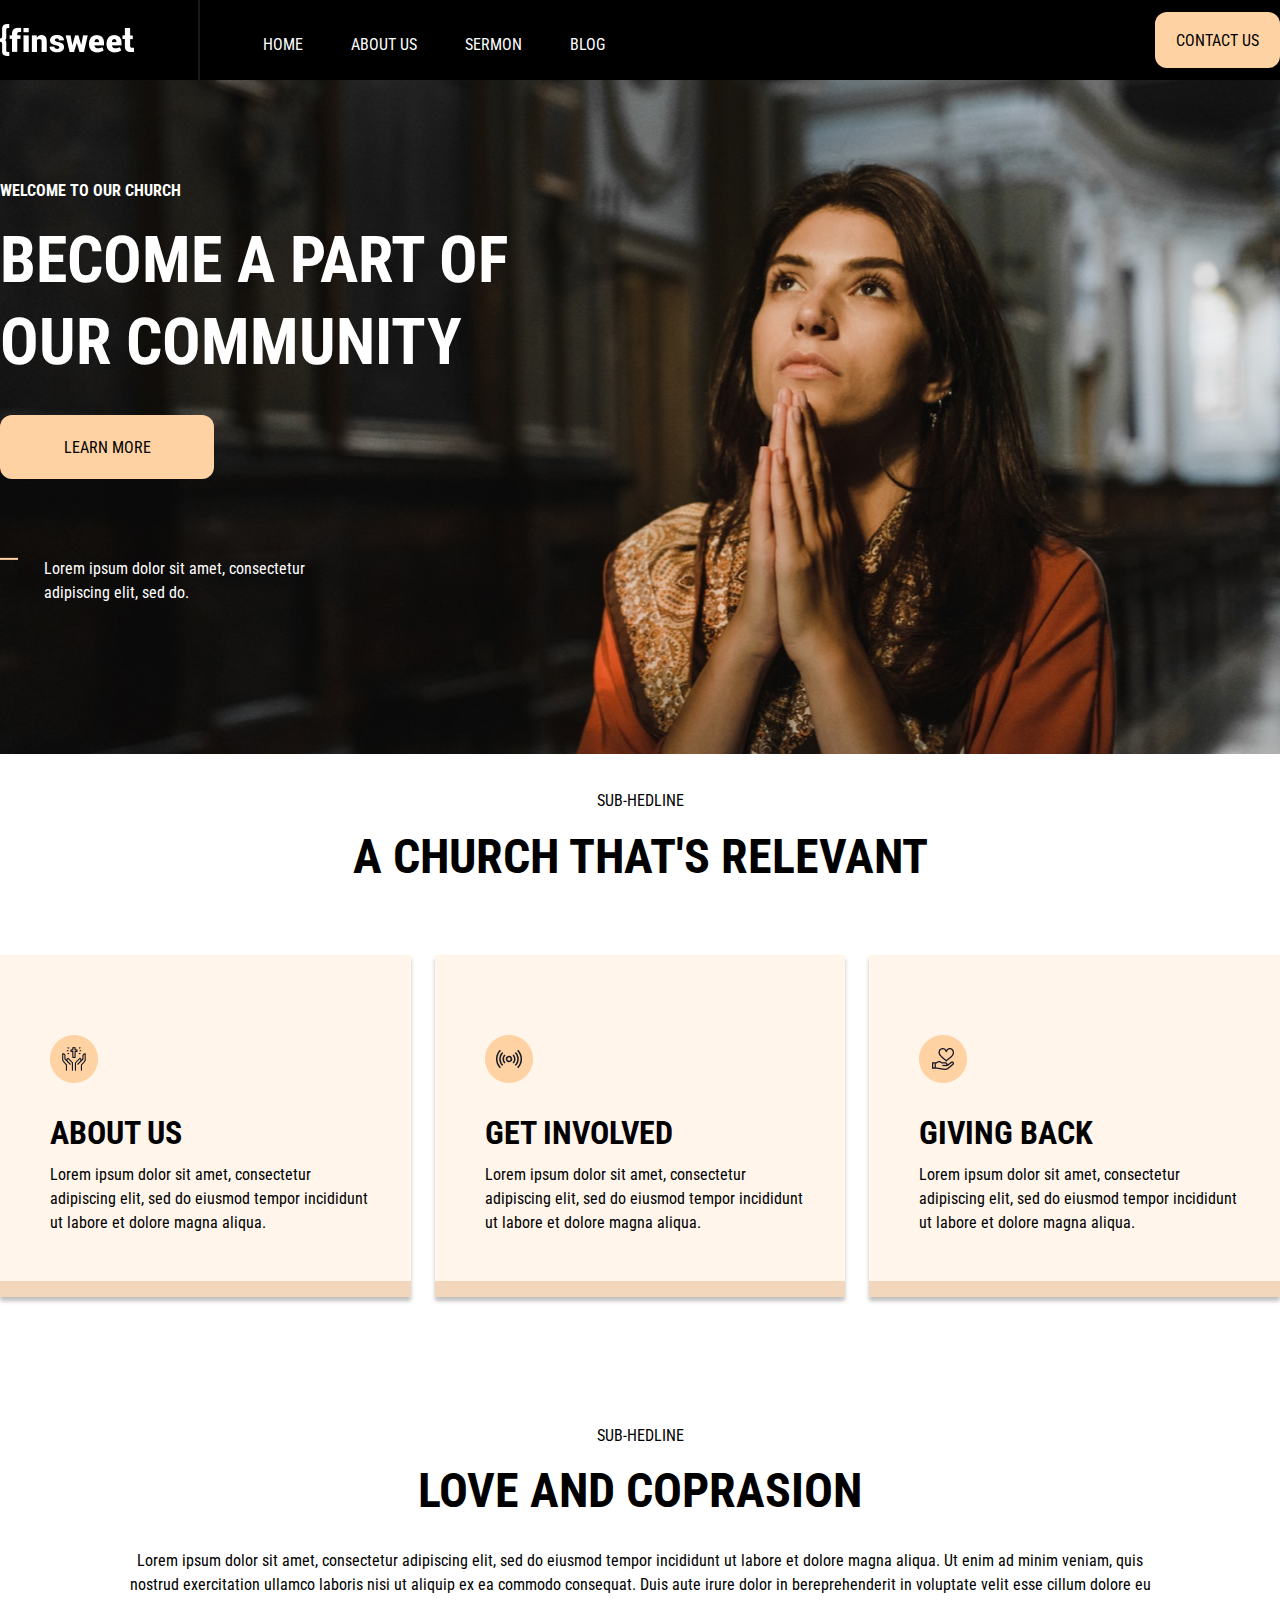
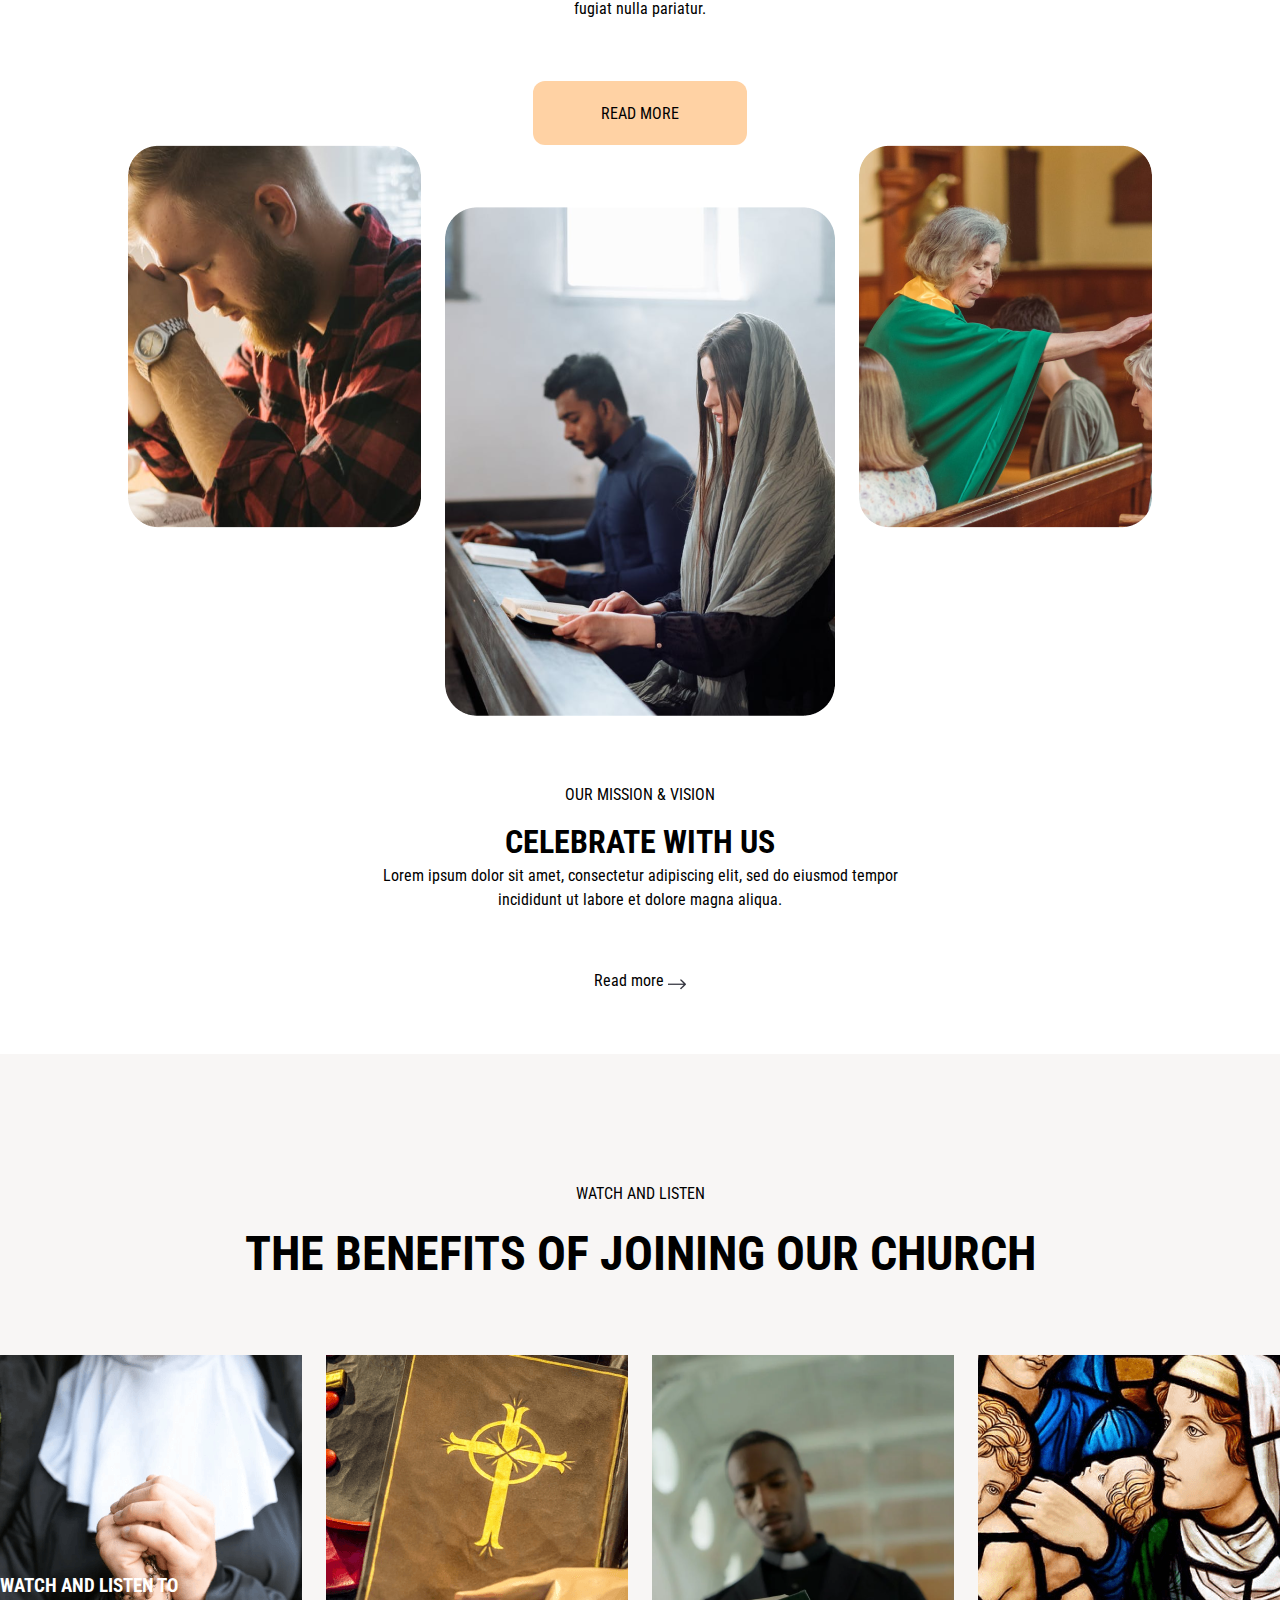
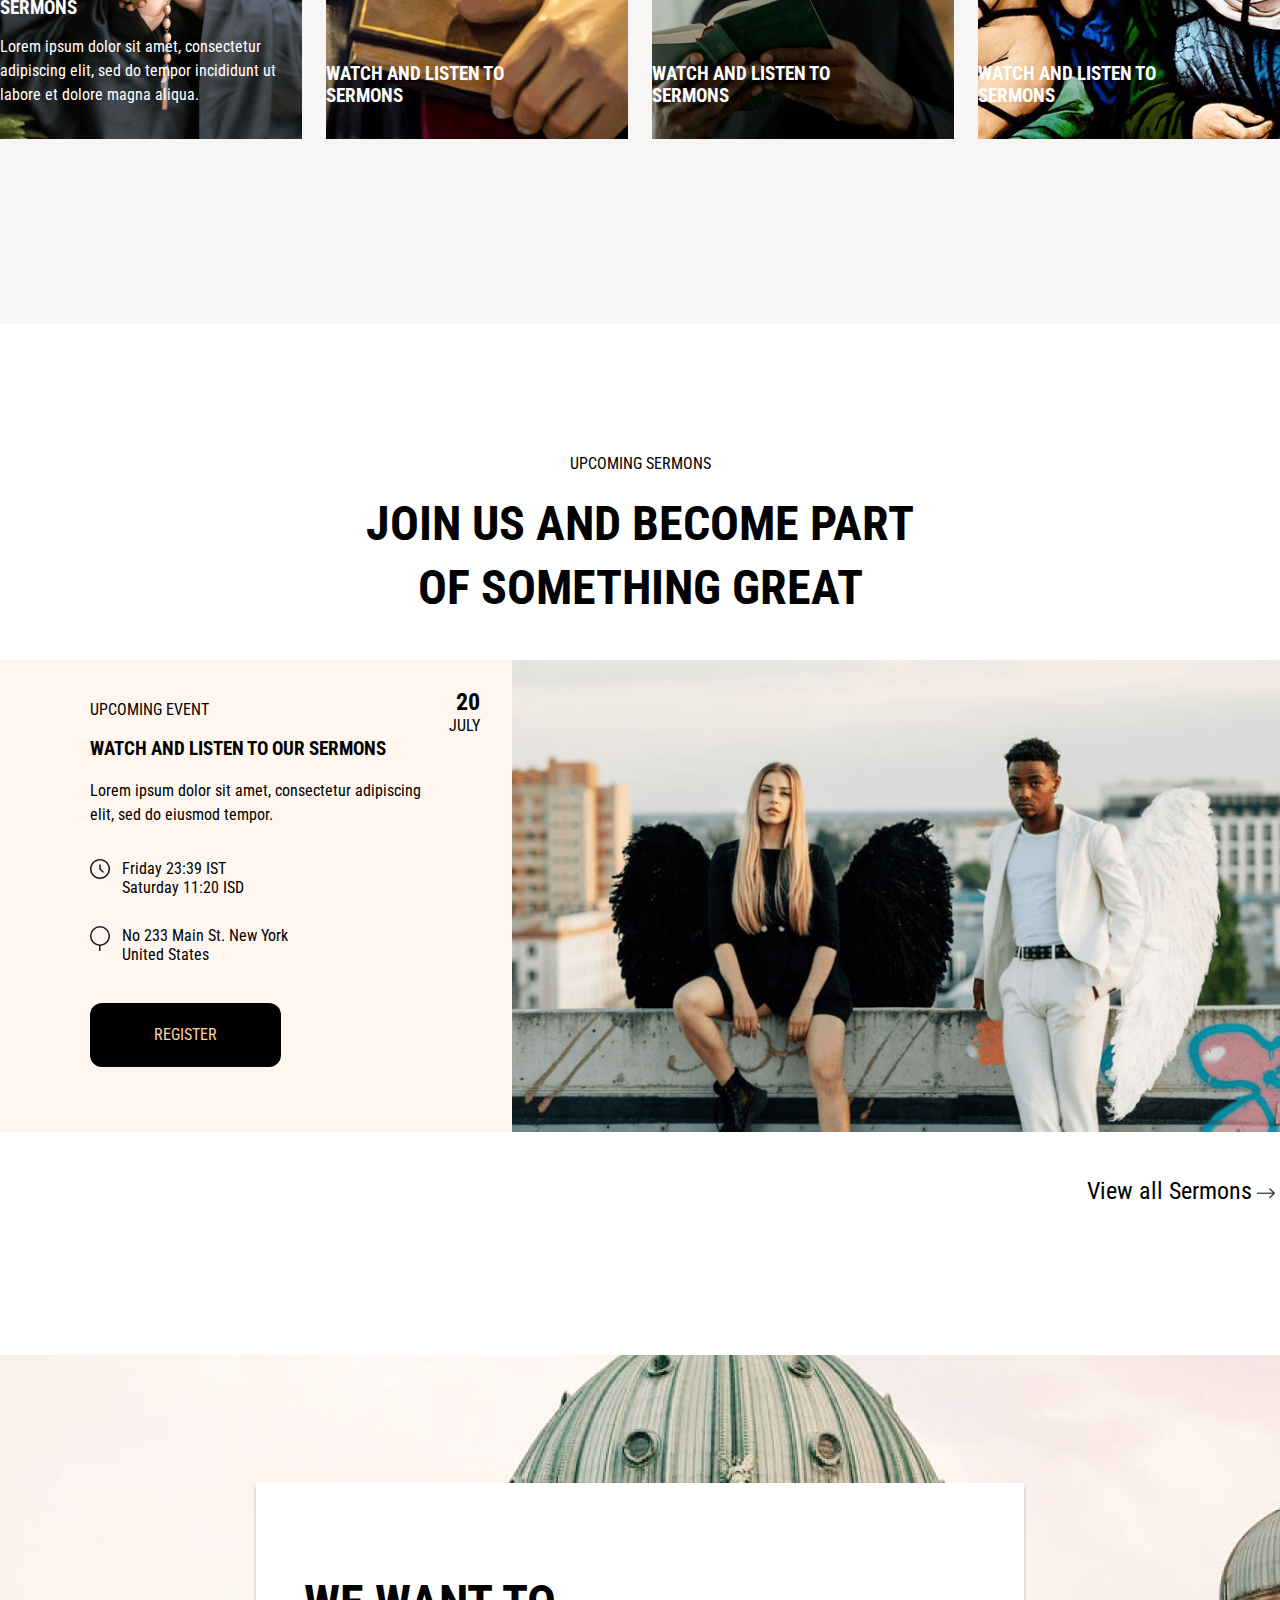
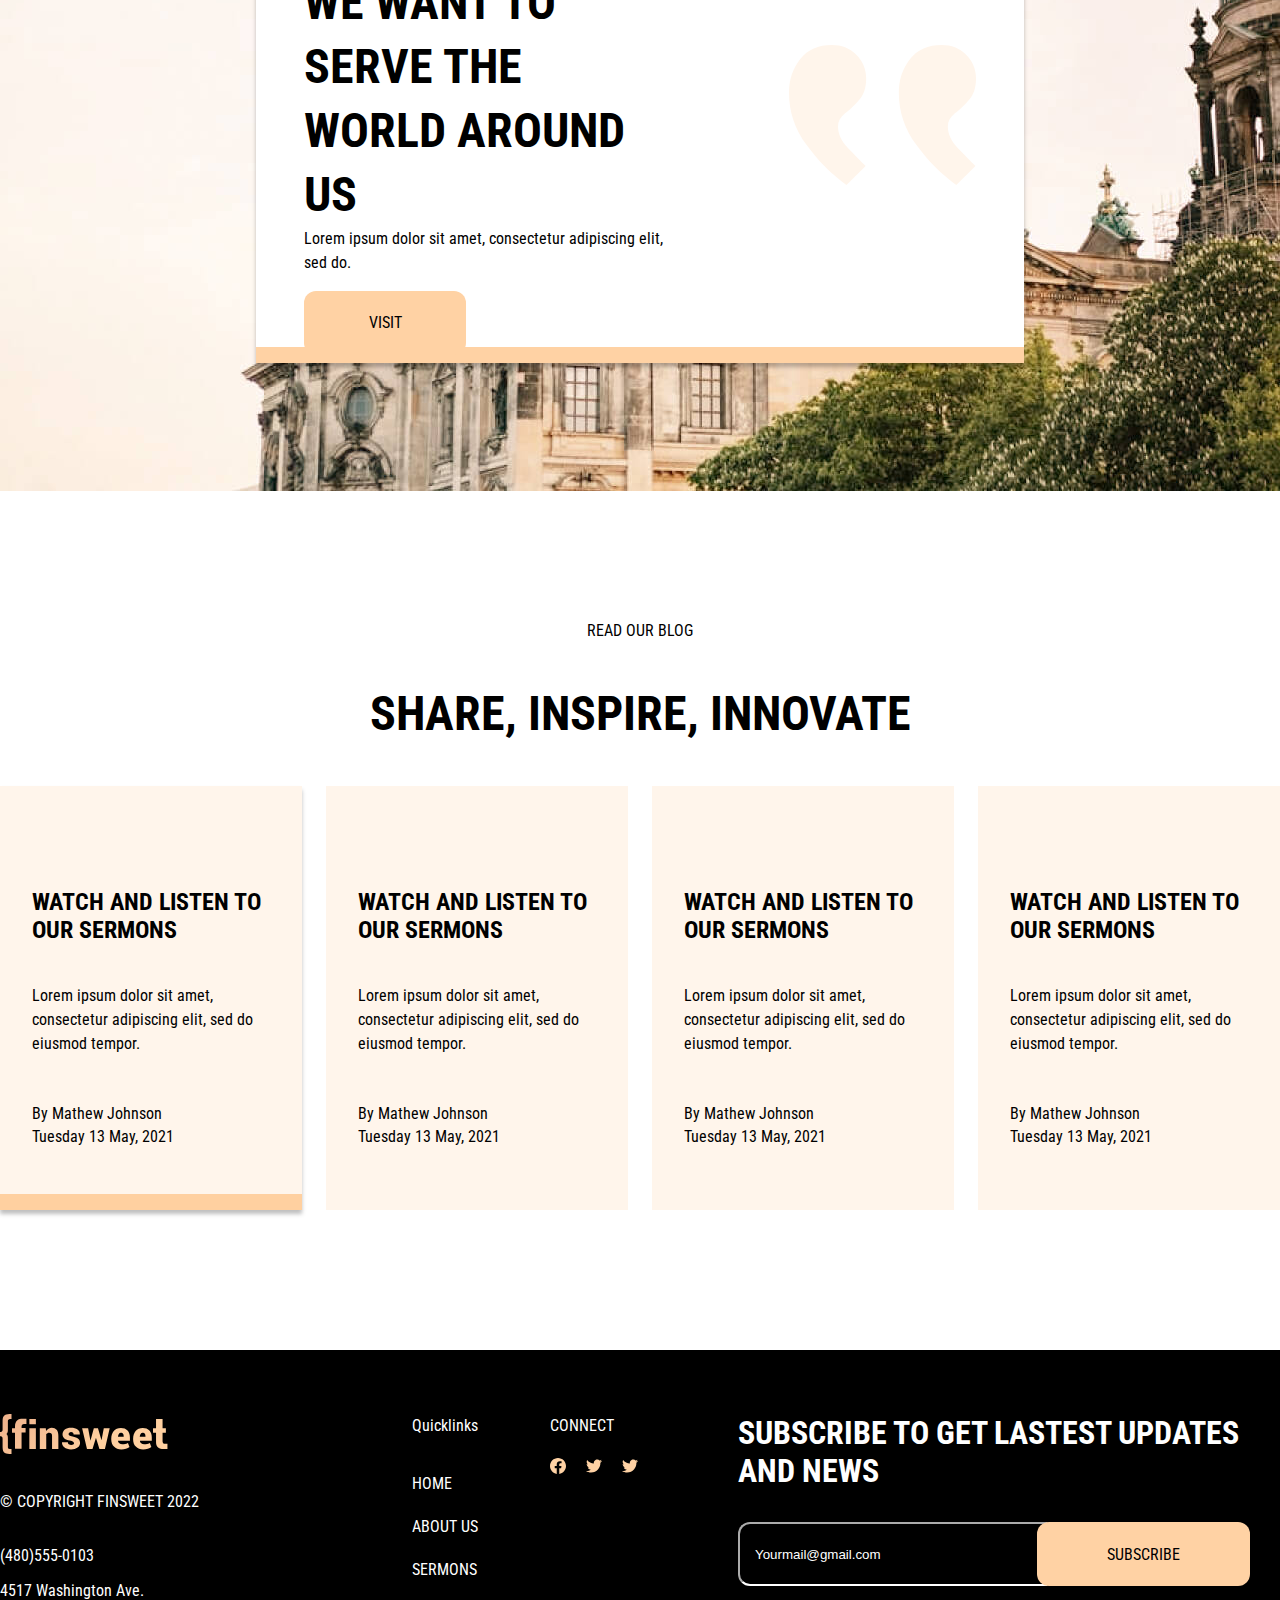
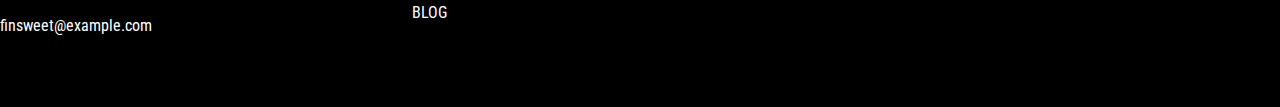
<file: index.html>
<!DOCTYPE html>
<html lang="zxx">
<head>
    <title>HOME</title>
    <meta name="viewport" content="width=device-width, initial-scale=1">
    <link rel="preconnect" href="https://fonts.googleapis.com">
    <link rel="preconnect" href="https://fonts.gstatic.com" crossorigin>
    <link href="https://fonts.googleapis.com/css2?family=Roboto+Condensed:wght@300;400;700&display=swap" rel="stylesheet">
    <link rel="stylesheet" href="style.css">
</head>
<body>
   <div class="navbar">
        <div class="container">
            <a href="#" class="logo">
            <img
                src="./photo/jpg/logo.png" alt="logo">
            </a>
            <nav class="menu">
                <div class="close-menu">X</div>
                <ul>
                    <li><a href="#">HOME</a></li>
                    <li><a href="#">ABOUT US</a></li>
                    <li><a href="#">SERMON</a></li>
                    <li><a href="#">BLOG</a></li>
                </ul>
            </nav>
            <a href="btn-nav" class="btn">CONTACT US</a>
            <div class="hamb-menu">
                <div></div>
                <div></div>
                <div></div>
            </div>
        </div>
    </div>
    <div class="hero">
        <div class="container">
            <div class="title">
                <h2>WELCOME TO OUR CHURCH</h2>
                <h1>BECOME A PART OF <br> OUR COMMUNITY</h1>
                <a href="btn-cta" class="btn">LEARN MORE</a>
                <img src="./photo/jpg/line.png" alt="line">
                <p class="text-line">Lorem ipsum dolor sit amet, consectetur <br> adipiscing elit, sed do.</p> 
            </div>
        </div> 
    </div>
    <div class="container">
        <div class="header">
            <h6>SUB-HEDLINE</h6>
            <h2>A CHURCH THAT'S RELEVANT</h2>
            <div class="box">
                <div class="info-text">
                    <img src="./photo/jpg/icon1.png" alt="icon">
                    <h3>ABOUT US</h3>
                    <p>Lorem ipsum dolor sit amet, consectetur adipiscing elit, sed do eiusmod tempor incididunt ut labore et dolore magna aliqua.</p>
                </div>
                <div class="info-text">
                    <img src="./photo/jpg/icon2.png" alt="icon">
                    <h3>GET INVOLVED</h3>
                    <p>Lorem ipsum dolor sit amet, consectetur adipiscing elit, sed do eiusmod tempor incididunt ut labore et dolore magna aliqua.</p>
                </div>
                <div class="info-text">
                    <img src="./photo/jpg/icon3.png" alt="icon">
                    <h3>GIVING BACK</h3>
                    <p>Lorem ipsum dolor sit amet, consectetur adipiscing elit, sed do eiusmod tempor incididunt ut labore et dolore magna aliqua.</p> 
                </div>
            </div> 
        </div>
    </div>
    <div class="form">
        <div class="col">
            <h6>SUB-HEDLINE</h6>
            <h2>LOVE AND COPRASION</h2>
            <p>Lorem ipsum dolor sit amet, consectetur adipiscing elit, sed do eiusmod tempor incididunt ut labore et dolore magna aliqua. Ut enim ad minim veniam, quis nostrud exercitation ullamco laboris nisi ut aliquip ex ea commodo consequat. Duis aute irure dolor in bereprehenderit in voluptate velit esse cillum dolore eu fugiat nulla pariatur.</p>
            <a href="btn-rdm" class="btn">READ MORE</a>
            <div class="cards">
                <div class="card" style="background-image: url('./photo/jpg/praying.png ');">
                </div>
                <div class="card card--modify"> 
                </div>
                <div class="card" style="background-image: url('./photo/jpg/sitting-on-brown.png');">
                </div>
            </div>
            <div class="bott-wrap">
                <h6>OUR MISSION & VISION</h6>
                <h4>CELEBRATE WITH US</h4>
                <p>Lorem ipsum dolor sit amet, consectetur adipiscing elit, sed do eiusmod tempor <br> incididunt ut labore et dolore magna aliqua.</p>
                <a href="read-more" class="read">Read more</a>
            </div>
        </div>
    </div>
    <div class="container-benefits">
        <div class="container">
            <div class="heading">
                <p>WATCH AND LISTEN</p>
                <h2>THE BENEFITS OF JOINING OUR CHURCH</h2>
            </div>
            <div class="items">
                <div class="item">
                    <div class="text">
                        <h3>WATCH AND LISTEN TO <br> SERMONS</h3>
                        <p>Lorem ipsum dolor sit amet, consectetur adipiscing elit, sed do tempor incididunt ut labore et dolore magna aliqua.</p>
                    </div>
                </div>
                <div class="item item--second">
                    <div class="text">
                        <h3>WATCH AND LISTEN TO <br> SERMONS</h3>
                    </div>
                </div>
                <div class="item item--third">
                    <div class="text">
                        <h3>WATCH AND LISTEN TO <br> SERMONS</h3>
                    </div>
                </div>
                <div class="item item--fourth">
                    <div class="text">
                        <h3>WATCH AND LISTEN TO <br> SERMONS</h3>
                    </div>
                </div>
            </div>
        </div>
    </div>
    <div class="container">
        <div class="heading">
            <p>UPCOMING SERMONS</p>
            <h2>JOIN US AND BECOME PART<br>OF SOMETHING GREAT</h2>
        </div>
        <div class="cont-event">
            <div class="backgr">
                <div class="date"> 
                    <span class="number">20</span> 
                    <span class="month">JULY</span>
                </div>
                <div class="event">
                    <span class="first">UPCOMING EVENT</span>
                    <h3>WATCH AND LISTEN TO OUR SERMONS</h3>
                    <p>Lorem ipsum dolor sit amet, consectetur adipiscing elit, sed do eiusmod tempor.</p>
                    <div class="time">
                        <span>Friday 23:39 IST</span> 
                        <span>Saturday 11:20 ISD</span>
                    </div>
                    <div class="location">
                        <span>No 233 Main St. New York</span>
                        <span>United States</span>
                    </div>
                    <a href="btn-black" class="btn">REGISTER</a>
                </div>
            </div>
            <div class="left-image"></div>
        </div>
        <div class="end-button">
            <a href="view" class="view">View all Sermons</a>
        </div>
    </div>
    <div class="overlay">
        <div class="inner">
            <div class="inner-box">
                <h2>WE WANT TO SERVE THE WORLD AROUND US</h2>
                <p>Lorem ipsum dolor sit amet, consectetur adipiscing elit, sed do.</p>
                <a href="btn-visit" class="btn">VISIT</a>
            </div>
        </div>
    </div>
    <div class="container">
        <div class="blog">
            <p>READ OUR BLOG</p>
            <h2>SHARE, INSPIRE, INNOVATE</h2>
        </div>
        <div class="posts">
            <div class="post post--modify">
                <span class="gradient">RELATIONSHIP</span>
                <h5>WATCH AND LISTEN TO OUR SERMONS</h5>
                <p>Lorem ipsum dolor sit amet, consectetur adipiscing elit, sed do eiusmod tempor.</p>
                <span>By Mathew Johnson</span>
                <span>Tuesday 13 May, 2021</span>
            </div>
            <div class="post">
                <span class="gradient">RELATIONSHIP</span>
                <h5>WATCH AND LISTEN TO OUR SERMONS</h5>
                <p>Lorem ipsum dolor sit amet, consectetur adipiscing elit, sed do eiusmod tempor.</p>
                <span>By Mathew Johnson</span>
                <span>Tuesday 13 May, 2021</span>
            </div>
            <div class="post">
                <span class="gradient">RELATIONSHIP</span>
                <h5>WATCH AND LISTEN TO OUR SERMONS</h5>
                <p>Lorem ipsum dolor sit amet, consectetur adipiscing elit, sed do eiusmod tempor.</p>
                <span>By Mathew Johnson</span>
                <span>Tuesday 13 May, 2021</span>
            </div>
            <div class="post">
                <span class="gradient">RELATIONSHIP</span>
                <h5>WATCH AND LISTEN TO OUR SERMONS</h5>
                <p>Lorem ipsum dolor sit amet, consectetur adipiscing elit, sed do eiusmod tempor.</p>
                <span>By Mathew Johnson</span>
                <span>Tuesday 13 May, 2021</span>
            </div>
        </div>
    </div>
    <footer>
        <div class="footer-container">
            <div class="container">
                <div class="left-content">
                    <a href="#" class="logo">
                        <img src="./photo/svg/footerlogo.svg" alt="logo">
                    </a>
                    <p class="first">© COPYRIGHT FINSWEET 2022</p>
                    <a href="tel:4805550103">(480)555-0103</a>
                    <span>4517 Washington Ave.</span>
                    <a href="mailto:finsweet@example.com">finsweet@example.com</a>
                </div>
                <div class="links-column">
                    <p title="Quicklinks">Quicklinks</p>
                    <ul>
                        <li><a href="#">HOME</a></li>
                        <li><a href="#">ABOUT US</a></li>
                        <li><a href="#">SERMONS</a></li>
                        <li><a href="#">BLOG</a></li>
                    </ul>
                </div>
                <div class="connect">
                    <p title="connect">CONNECT</p>
                    <div class="social">
                        <a href="face" class="facebook">
                            <img src="./photo/svg/facebook.svg" alt="face">
                        </a>
                        <a href="twit" class="twitter">
                            <img src="./photo/svg/twitter.svg" alt="twit">
                        </a>
                        <a href="lnkd" class="linkedin">
                            <img src="./photo/svg/twitter.svg" alt="lnkd">
                        </a>
                    </div>
                </div>
                <div class="right-content">
                    <h4>SUBSCRIBE TO GET LASTEST UPDATES AND NEWS</h4>
                <form>
                    <input type="email" placeholder="Yourmail@gmail.com">
                    <a href="btn-footer" class="btn">SUBSCRIBE</a>
                </form>
                </div>
            </div>
        </div>
    </footer>   
</body> 
</html>
</file>
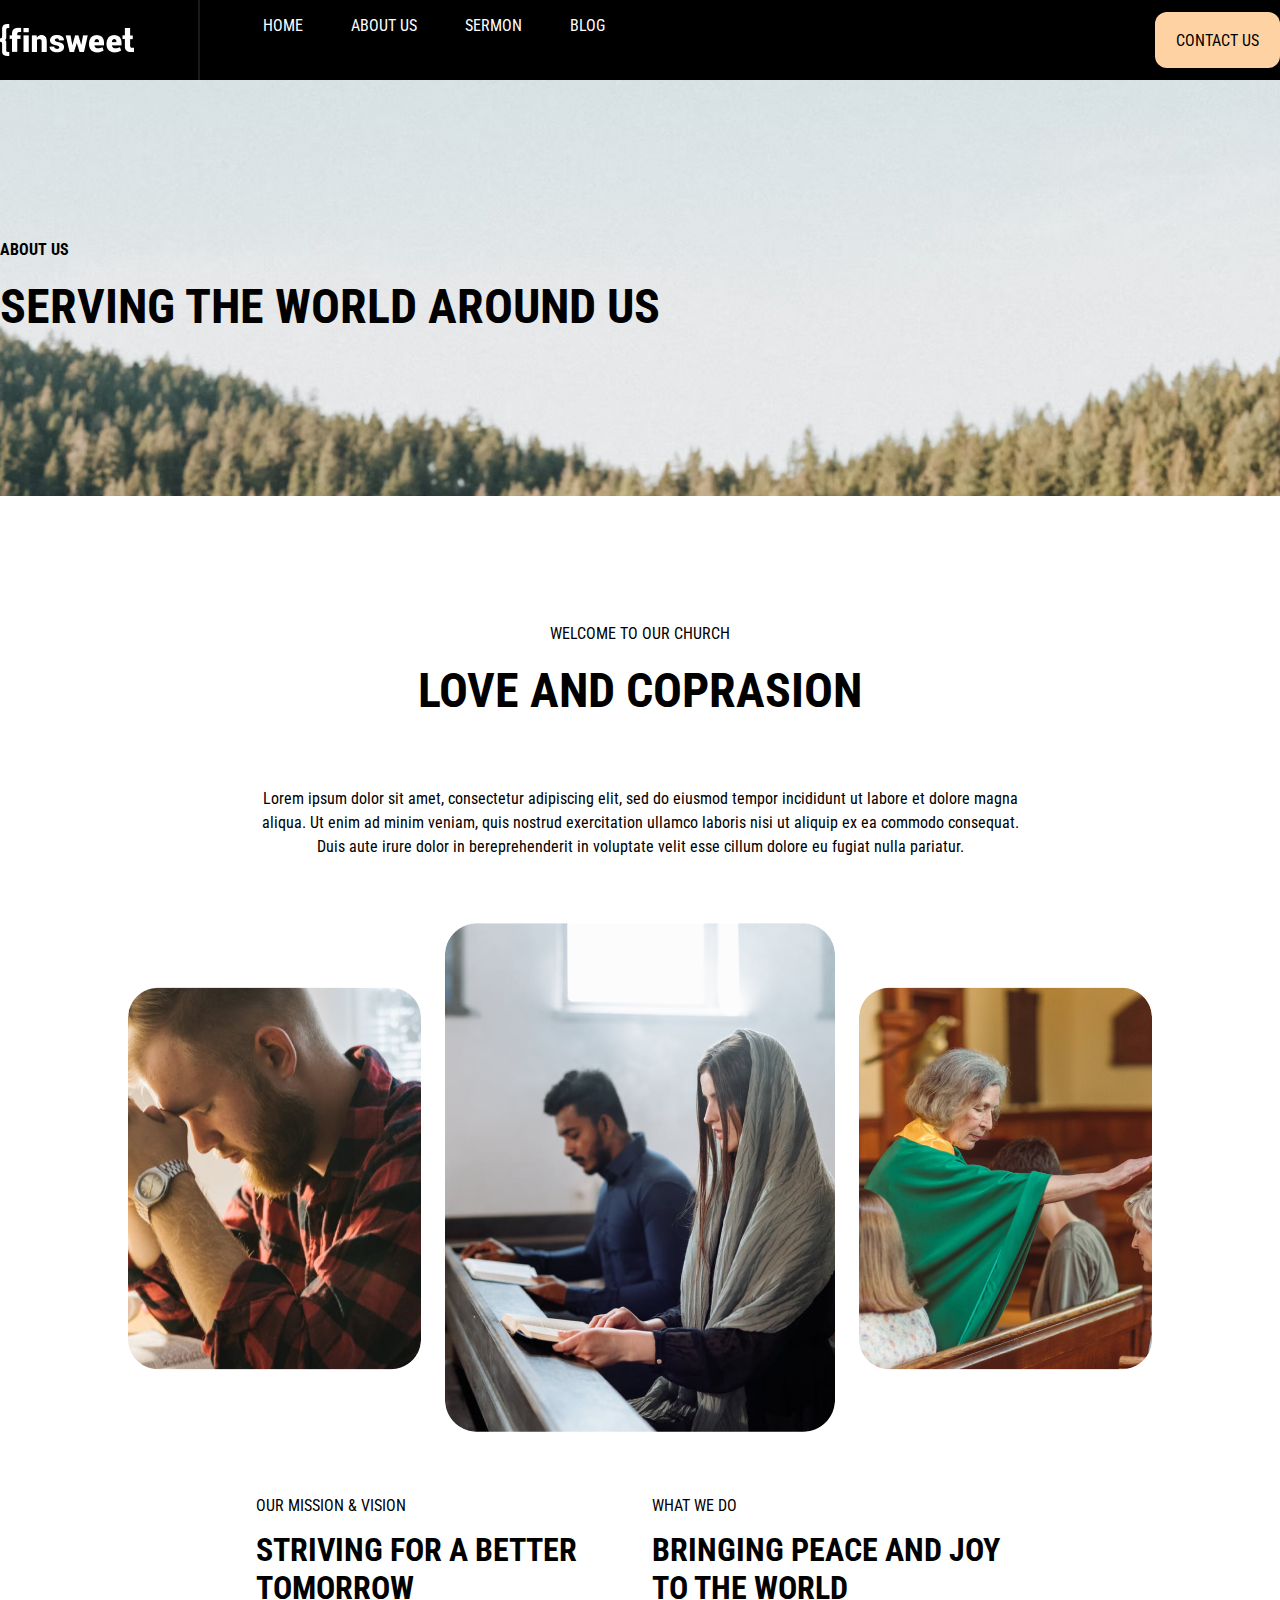
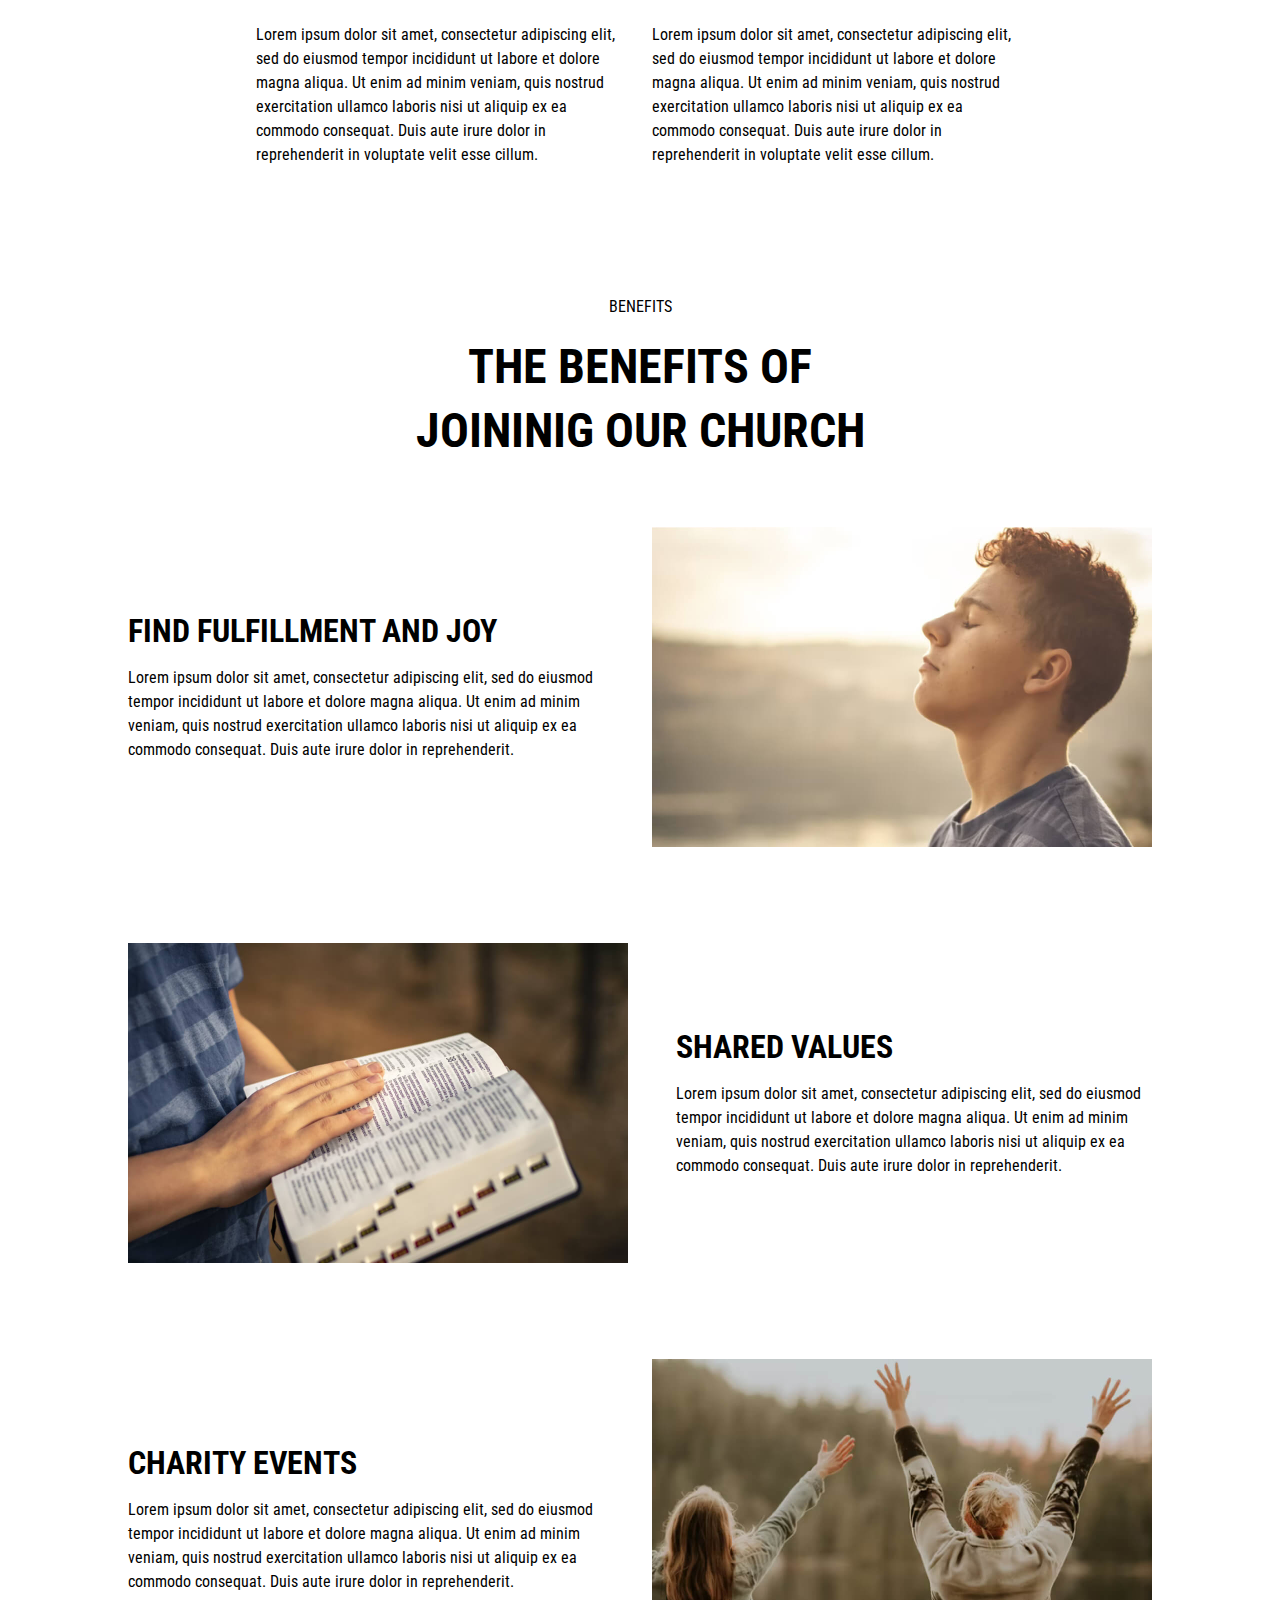
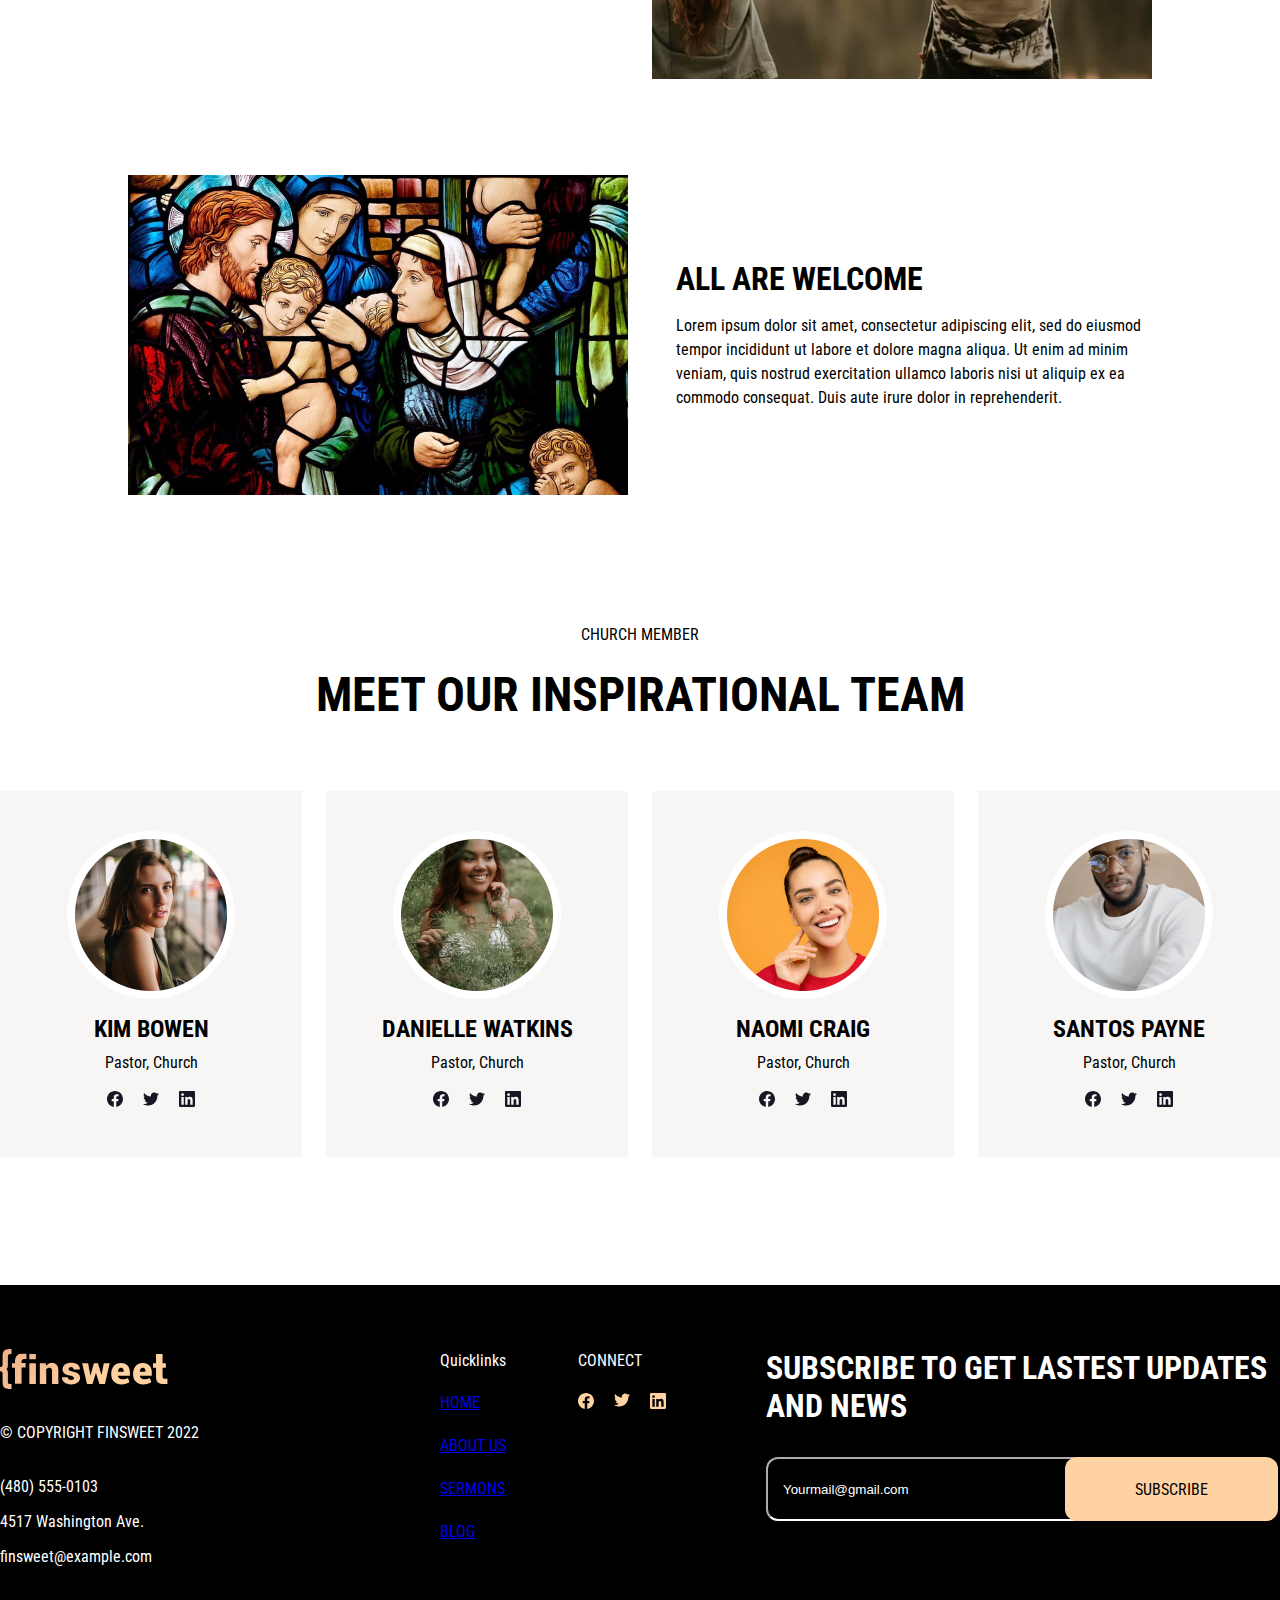
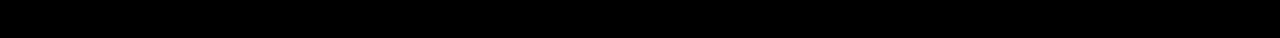
<file: about-us.html>
<html>
<head>
    <title>ABOUT US</title>
    <link rel="preconnect" href="https://fonts.googleapis.com">
    <link rel="preconnect" href="https://fonts.gstatic.com" crossorigin>
    <link href="https://fonts.googleapis.com/css2?family=Roboto+Condensed:wght@300;400;700&display=swap" rel="stylesheet">
    <link rel="stylesheet" href="style.css">
</head>
<body>
    <div class="navbar">
        <div class="container">
            <a href="#" class="logo">
            <img
                src="./photo/jpg/logo.png"alt="logo"></a>
            <nav class="menu">
                <ul>
                    <li><a href="#">HOME</a></li>
                    <li><a href="#">ABOUT US</a></li>
                    <li><a href="#">SERMON</a></li>
                    <li><a href="#">BLOG</a></li>
                </ul>
            </nav>
            <a href="btn-nav" class="btn">CONTACT US</a>
        </div>
    </div>
    <header class="section-about-header">
        <div class="container">
            <div class="about-header-component">
                <h6>ABOUT US</h6>
                <h2>SERVING THE WORLD AROUND US</h2>
            </div>
        </div>
    </header>
    <div class="beliefs-component">
        <div class="container-text">
            <h6>WELCOME TO OUR CHURCH</h6>
            <h2>LOVE AND COPRASION</h2>
            <p>Lorem ipsum dolor sit amet, consectetur adipiscing elit, sed do eiusmod tempor incididunt ut labore et dolore magna <br> aliqua. Ut enim ad minim veniam, quis nostrud exercitation ullamco laboris nisi ut aliquip ex ea commodo consequat.<br> Duis aute irure dolor in  bereprehenderit in voluptate velit esse cillum dolore eu fugiat nulla pariatur.</p>
            <div class="cards cards-about">
                <div class="card" style="background-image: url('./photo/jpg/praying.png');"></div>
                <div class="card card--modify"></div>
                <div class="card" style="background-image: url('./photo/jpg/sitting-on-brown.png');"></div>
            </div>
        </div>
        <div class="beliefs-bottom-row">
            <div class="beliefs-bottom-content">
                <h6>OUR MISSION & VISION</h6>
                <h4>Striving for a better tomorrow</h4>
                <p>Lorem ipsum dolor sit amet, consectetur adipiscing elit, sed do eiusmod tempor incididunt ut labore et dolore magna aliqua. Ut enim ad minim veniam, quis nostrud exercitation ullamco laboris nisi ut aliquip ex ea commodo consequat. Duis aute irure dolor in reprehenderit in voluptate velit esse cillum.</p> 
            </div>
            <div class="beliefs-bottom-content">
                <h6>WHAT WE DO</h6>
                <h4>Bringing peace and joy to the world</h4>
                <p>Lorem ipsum dolor sit amet, consectetur adipiscing elit, sed do eiusmod tempor incididunt ut labore et dolore magna aliqua. Ut enim ad minim veniam, quis nostrud exercitation ullamco laboris nisi ut aliquip ex ea commodo consequat. Duis aute irure dolor in reprehenderit in voluptate velit esse cillum.</p> 
            </div>
        </div> 
    </div> 
    <div class="beliefs-component">
        <div class="container-text">
            <p>BENEFITS</p>
            <h2>THE BENEFITS OF<br>JOININIG OUR CHURCH</h2>
        </div>
        <div class="about-beliefs-content">
            <div class="about-benefits-content-row-right">
                <h4>FIND FULFILLMENT AND JOY</h4>
                <p>Lorem ipsum dolor sit amet, consectetur adipiscing elit, sed do eiusmod tempor incididunt ut labore et dolore magna aliqua. Ut enim ad minim veniam, quis nostrud exercitation ullamco laboris nisi ut aliquip ex ea commodo consequat. Duis aute irure dolor in reprehenderit.</p>
            </div>
            <img src="./photo/jpg/young-man-with-head-up.jpeg" alt="Young man with eyes closed and head up" class="about-benefits_image">       
        </div>
        <div class="about-beliefs-content">
            <img src="./photo/jpg/open-bible-in-hands.jpeg" alt="Open bible in hands" class="about-benefits_image">
            <div class="about-benefits-content-row-left">
                <h4>SHARED VALUES</h4>
                <p>Lorem ipsum dolor sit amet, consectetur adipiscing elit, sed do eiusmod tempor incididunt ut labore et dolore magna aliqua. Ut enim ad minim veniam, quis nostrud exercitation ullamco laboris nisi ut aliquip ex ea commodo consequat. Duis aute irure dolor in reprehenderit.</p>
            </div>
        </div>
        <div class="about-beliefs-content">
            <div class="about-benefits-content-row-right">
                <h4>CHARITY EVENTS</h4>
                <p>Lorem ipsum dolor sit amet, consectetur adipiscing elit, sed do eiusmod tempor incididunt ut labore et dolore magna aliqua. Ut enim ad minim veniam, quis nostrud exercitation ullamco laboris nisi ut aliquip ex ea commodo consequat. Duis aute irure dolor in reprehenderit.</p>
            </div>
            <img src="./photo/jpg/two-women-lifting-hands.jpeg" alt="Two women in sweaters raising hands" class="about-benefits_image">
        </div>
        <div class="about-beliefs-content">
            <img src="./photo/jpg/church-stainglass-artwork.jpeg" alt="church stain glass artwork" class="about-benefits_image">
            <div class="about-benefits-content-row-left">
                <h4>ALL ARE WELCOME</h4>
                <p>Lorem ipsum dolor sit amet, consectetur adipiscing elit, sed do eiusmod tempor incididunt ut labore et dolore magna aliqua. Ut enim ad minim veniam, quis nostrud exercitation ullamco laboris nisi ut aliquip ex ea commodo consequat. Duis aute irure dolor in reprehenderit.</p>
            </div>
        </div>
    </div>
    <div class="container">
        <div class="container-text">
            <p>CHURCH MEMBER</p>
            <h2>MEET OUR INSPIRATIONAL TEAM</h2>
        </div>
        <div class="about-team-list">
            <div class="list">
                <img src="./photo/jpg/woman-in-sleeveless-top.jpg" alt="kim">
                <h5>KIM BOWEN</h5>
                <p>Pastor, Church</p>
                <div class="team-social">
                    <a href="#" class="facebook">
                        <svg width="16" height="16" viewBox="0 0 16 16" fill="none" xmlns="http://www.w3.org/2000/svg">
                            <path d="M16 8C16 3.58172 12.4183 0 8 0C3.58172 0 0 3.58172 0 8C0 11.993 2.92547 15.3027 6.75 15.9028V10.3125H4.71875V8H6.75V6.2375C6.75 4.2325 7.94438 3.125 9.77172 3.125C10.6467 3.125 11.5625 3.28125 11.5625 3.28125V5.25H10.5538C9.56 5.25 9.25 5.86672 9.25 6.5V8H11.4688L11.1141 10.3125H9.25V15.9028C13.0745 15.3027 16 11.993 16 8Z" fill="#161722"/>
                        </svg>
                    </a>
                    <a href="#" class="twitter">
                        <svg width="16" height="16" viewBox="0 0 16 16" fill="none" xmlns="http://www.w3.org/2000/svg">
                            <g clip-path="url(#clip0_535_254)">
                            <path d="M5.03344 14.5001C11.0697 14.5001 14.3722 9.49789 14.3722 5.16133C14.3722 5.02071 14.3691 4.87696 14.3628 4.73633C15.0052 4.27173 15.5597 3.69626 16 3.03696C15.4017 3.30316 14.7664 3.47701 14.1159 3.55258C14.8009 3.14203 15.3137 2.49707 15.5594 1.73727C14.915 2.11913 14.2104 2.3885 13.4756 2.53383C12.9806 2.0078 12.326 1.6595 11.6131 1.54279C10.9003 1.42608 10.1688 1.54746 9.53183 1.88816C8.89486 2.22885 8.38787 2.7699 8.08923 3.42763C7.7906 4.08537 7.71695 4.82317 7.87969 5.52696C6.575 5.46149 5.29862 5.12256 4.13332 4.53216C2.96802 3.94175 1.9398 3.11305 1.11531 2.09977C0.696266 2.82225 0.568038 3.67719 0.756687 4.49082C0.945337 5.30445 1.43671 6.01572 2.13094 6.48008C1.60975 6.46354 1.09998 6.32321 0.64375 6.07071V6.11133C0.643283 6.86952 0.905399 7.60448 1.38554 8.19127C1.86568 8.77806 2.53422 9.18047 3.2775 9.33008C2.7947 9.46218 2.28799 9.48142 1.79656 9.38633C2.0063 10.0384 2.41438 10.6087 2.96385 11.0176C3.51331 11.4266 4.17675 11.6538 4.86156 11.6676C3.69895 12.5808 2.26278 13.0762 0.784375 13.0738C0.522191 13.0734 0.260266 13.0574 0 13.0257C1.5019 13.9893 3.24902 14.501 5.03344 14.5001Z" fill="#161722"/>
                            </g>
                            <defs>
                            <clipPath id="clip0_535_254">
                            <rect width="16" height="16" fill="white"/>
                            </clipPath>
                            </defs>
                        </svg>
                    </a>
                    <a href="#" class="linkedin">
                        <svg width="16" height="16" viewBox="0 0 16 16" fill="none" xmlns="http://www.w3.org/2000/svg">
                            <path d="M14.8156 0H1.18125C0.528125 0 0 0.515625 0 1.15313V14.8438C0 15.4813 0.528125 16 1.18125 16H14.8156C15.4688 16 16 15.4813 16 14.8469V1.15313C16 0.515625 15.4688 0 14.8156 0ZM4.74687 13.6344H2.37188V5.99687H4.74687V13.6344ZM3.55938 4.95625C2.79688 4.95625 2.18125 4.34062 2.18125 3.58125C2.18125 2.82188 2.79688 2.20625 3.55938 2.20625C4.31875 2.20625 4.93437 2.82188 4.93437 3.58125C4.93437 4.3375 4.31875 4.95625 3.55938 4.95625ZM13.6344 13.6344H11.2625V9.92188C11.2625 9.0375 11.2469 7.89687 10.0281 7.89687C8.79375 7.89687 8.60625 8.8625 8.60625 9.85938V13.6344H6.2375V5.99687H8.5125V7.04063H8.54375C8.85938 6.44063 9.63438 5.80625 10.7875 5.80625C13.1906 5.80625 13.6344 7.3875 13.6344 9.44375V13.6344Z" fill="#161722"/>
                        </svg>  
                    </a>
                </div>
            </div>
            <div class=" list list--second">
                <img src="./photo/jpg/naomi.jpg" alt="naomi">
                <h5>DANIELLE WATKINS</h5>
                <p>Pastor, Church</p>
                <div class="team-social">
                    <a href="#" class="facebook">
                        <svg width="16" height="16" viewBox="0 0 16 16" fill="none" xmlns="http://www.w3.org/2000/svg">
                            <path d="M16 8C16 3.58172 12.4183 0 8 0C3.58172 0 0 3.58172 0 8C0 11.993 2.92547 15.3027 6.75 15.9028V10.3125H4.71875V8H6.75V6.2375C6.75 4.2325 7.94438 3.125 9.77172 3.125C10.6467 3.125 11.5625 3.28125 11.5625 3.28125V5.25H10.5538C9.56 5.25 9.25 5.86672 9.25 6.5V8H11.4688L11.1141 10.3125H9.25V15.9028C13.0745 15.3027 16 11.993 16 8Z" fill="#161722"/>
                        </svg>
                    </a>
                    <a href="#" class="twitter">
                        <svg width="16" height="16" viewBox="0 0 16 16" fill="none" xmlns="http://www.w3.org/2000/svg">
                            <g clip-path="url(#clip0_535_254)">
                            <path d="M5.03344 14.5001C11.0697 14.5001 14.3722 9.49789 14.3722 5.16133C14.3722 5.02071 14.3691 4.87696 14.3628 4.73633C15.0052 4.27173 15.5597 3.69626 16 3.03696C15.4017 3.30316 14.7664 3.47701 14.1159 3.55258C14.8009 3.14203 15.3137 2.49707 15.5594 1.73727C14.915 2.11913 14.2104 2.3885 13.4756 2.53383C12.9806 2.0078 12.326 1.6595 11.6131 1.54279C10.9003 1.42608 10.1688 1.54746 9.53183 1.88816C8.89486 2.22885 8.38787 2.7699 8.08923 3.42763C7.7906 4.08537 7.71695 4.82317 7.87969 5.52696C6.575 5.46149 5.29862 5.12256 4.13332 4.53216C2.96802 3.94175 1.9398 3.11305 1.11531 2.09977C0.696266 2.82225 0.568038 3.67719 0.756687 4.49082C0.945337 5.30445 1.43671 6.01572 2.13094 6.48008C1.60975 6.46354 1.09998 6.32321 0.64375 6.07071V6.11133C0.643283 6.86952 0.905399 7.60448 1.38554 8.19127C1.86568 8.77806 2.53422 9.18047 3.2775 9.33008C2.7947 9.46218 2.28799 9.48142 1.79656 9.38633C2.0063 10.0384 2.41438 10.6087 2.96385 11.0176C3.51331 11.4266 4.17675 11.6538 4.86156 11.6676C3.69895 12.5808 2.26278 13.0762 0.784375 13.0738C0.522191 13.0734 0.260266 13.0574 0 13.0257C1.5019 13.9893 3.24902 14.501 5.03344 14.5001Z" fill="#161722"/>
                            </g>
                            <defs>
                            <clipPath id="clip0_535_254">
                            <rect width="16" height="16" fill="white"/>
                            </clipPath>
                            </defs>
                        </svg>
                    </a>
                    <a href="#" class="linkedin">
                        <svg width="16" height="16" viewBox="0 0 16 16" fill="none" xmlns="http://www.w3.org/2000/svg">
                            <path d="M14.8156 0H1.18125C0.528125 0 0 0.515625 0 1.15313V14.8438C0 15.4813 0.528125 16 1.18125 16H14.8156C15.4688 16 16 15.4813 16 14.8469V1.15313C16 0.515625 15.4688 0 14.8156 0ZM4.74687 13.6344H2.37188V5.99687H4.74687V13.6344ZM3.55938 4.95625C2.79688 4.95625 2.18125 4.34062 2.18125 3.58125C2.18125 2.82188 2.79688 2.20625 3.55938 2.20625C4.31875 2.20625 4.93437 2.82188 4.93437 3.58125C4.93437 4.3375 4.31875 4.95625 3.55938 4.95625ZM13.6344 13.6344H11.2625V9.92188C11.2625 9.0375 11.2469 7.89687 10.0281 7.89687C8.79375 7.89687 8.60625 8.8625 8.60625 9.85938V13.6344H6.2375V5.99687H8.5125V7.04063H8.54375C8.85938 6.44063 9.63438 5.80625 10.7875 5.80625C13.1906 5.80625 13.6344 7.3875 13.6344 9.44375V13.6344Z" fill="#161722"/>
                        </svg>  
                    </a>
                </div>
            </div>
            <div class="list list--third">
                <img src="./photo/jpg/danielle.jpg" alt="danielle">
                <h5>NAOMI CRAIG</h5>
                <p>Pastor, Church</p>
                <div class="team-social">
                    <a href="#" class="facebook">
                        <svg width="16" height="16" viewBox="0 0 16 16" fill="none" xmlns="http://www.w3.org/2000/svg">
                            <path d="M16 8C16 3.58172 12.4183 0 8 0C3.58172 0 0 3.58172 0 8C0 11.993 2.92547 15.3027 6.75 15.9028V10.3125H4.71875V8H6.75V6.2375C6.75 4.2325 7.94438 3.125 9.77172 3.125C10.6467 3.125 11.5625 3.28125 11.5625 3.28125V5.25H10.5538C9.56 5.25 9.25 5.86672 9.25 6.5V8H11.4688L11.1141 10.3125H9.25V15.9028C13.0745 15.3027 16 11.993 16 8Z" fill="#161722"/>
                        </svg>
                    </a>
                    <a href="#" class="twitter">
                        <svg width="16" height="16" viewBox="0 0 16 16" fill="none" xmlns="http://www.w3.org/2000/svg">
                            <g clip-path="url(#clip0_535_254)">
                            <path d="M5.03344 14.5001C11.0697 14.5001 14.3722 9.49789 14.3722 5.16133C14.3722 5.02071 14.3691 4.87696 14.3628 4.73633C15.0052 4.27173 15.5597 3.69626 16 3.03696C15.4017 3.30316 14.7664 3.47701 14.1159 3.55258C14.8009 3.14203 15.3137 2.49707 15.5594 1.73727C14.915 2.11913 14.2104 2.3885 13.4756 2.53383C12.9806 2.0078 12.326 1.6595 11.6131 1.54279C10.9003 1.42608 10.1688 1.54746 9.53183 1.88816C8.89486 2.22885 8.38787 2.7699 8.08923 3.42763C7.7906 4.08537 7.71695 4.82317 7.87969 5.52696C6.575 5.46149 5.29862 5.12256 4.13332 4.53216C2.96802 3.94175 1.9398 3.11305 1.11531 2.09977C0.696266 2.82225 0.568038 3.67719 0.756687 4.49082C0.945337 5.30445 1.43671 6.01572 2.13094 6.48008C1.60975 6.46354 1.09998 6.32321 0.64375 6.07071V6.11133C0.643283 6.86952 0.905399 7.60448 1.38554 8.19127C1.86568 8.77806 2.53422 9.18047 3.2775 9.33008C2.7947 9.46218 2.28799 9.48142 1.79656 9.38633C2.0063 10.0384 2.41438 10.6087 2.96385 11.0176C3.51331 11.4266 4.17675 11.6538 4.86156 11.6676C3.69895 12.5808 2.26278 13.0762 0.784375 13.0738C0.522191 13.0734 0.260266 13.0574 0 13.0257C1.5019 13.9893 3.24902 14.501 5.03344 14.5001Z" fill="#161722"/>
                            </g>
                            <defs>
                            <clipPath id="clip0_535_254">
                            <rect width="16" height="16" fill="white"/>
                            </clipPath>
                            </defs>
                        </svg>
                    </a>
                    <a href="#" class="linkedin">
                        <svg width="16" height="16" viewBox="0 0 16 16" fill="none" xmlns="http://www.w3.org/2000/svg">
                            <path d="M14.8156 0H1.18125C0.528125 0 0 0.515625 0 1.15313V14.8438C0 15.4813 0.528125 16 1.18125 16H14.8156C15.4688 16 16 15.4813 16 14.8469V1.15313C16 0.515625 15.4688 0 14.8156 0ZM4.74687 13.6344H2.37188V5.99687H4.74687V13.6344ZM3.55938 4.95625C2.79688 4.95625 2.18125 4.34062 2.18125 3.58125C2.18125 2.82188 2.79688 2.20625 3.55938 2.20625C4.31875 2.20625 4.93437 2.82188 4.93437 3.58125C4.93437 4.3375 4.31875 4.95625 3.55938 4.95625ZM13.6344 13.6344H11.2625V9.92188C11.2625 9.0375 11.2469 7.89687 10.0281 7.89687C8.79375 7.89687 8.60625 8.8625 8.60625 9.85938V13.6344H6.2375V5.99687H8.5125V7.04063H8.54375C8.85938 6.44063 9.63438 5.80625 10.7875 5.80625C13.1906 5.80625 13.6344 7.3875 13.6344 9.44375V13.6344Z" fill="#161722"/>
                        </svg>  
                    </a>
                </div>
            </div>
            <div class="list list--fourth">
                <img src="./photo/jpg/santos.jpg" alt="santos">
                <h5>SANTOS PAYNE</h5>
                <p>Pastor, Church</p>
                <div class="team-social">
                    <a href="#" class="facebook">
                        <svg width="16" height="16" viewBox="0 0 16 16" fill="none" xmlns="http://www.w3.org/2000/svg">
                            <path d="M16 8C16 3.58172 12.4183 0 8 0C3.58172 0 0 3.58172 0 8C0 11.993 2.92547 15.3027 6.75 15.9028V10.3125H4.71875V8H6.75V6.2375C6.75 4.2325 7.94438 3.125 9.77172 3.125C10.6467 3.125 11.5625 3.28125 11.5625 3.28125V5.25H10.5538C9.56 5.25 9.25 5.86672 9.25 6.5V8H11.4688L11.1141 10.3125H9.25V15.9028C13.0745 15.3027 16 11.993 16 8Z" fill="#161722"/>
                        </svg>
                    </a>
                    <a href="#" class="twitter">
                        <svg width="16" height="16" viewBox="0 0 16 16" fill="none" xmlns="http://www.w3.org/2000/svg">
                            <g clip-path="url(#clip0_535_254)">
                            <path d="M5.03344 14.5001C11.0697 14.5001 14.3722 9.49789 14.3722 5.16133C14.3722 5.02071 14.3691 4.87696 14.3628 4.73633C15.0052 4.27173 15.5597 3.69626 16 3.03696C15.4017 3.30316 14.7664 3.47701 14.1159 3.55258C14.8009 3.14203 15.3137 2.49707 15.5594 1.73727C14.915 2.11913 14.2104 2.3885 13.4756 2.53383C12.9806 2.0078 12.326 1.6595 11.6131 1.54279C10.9003 1.42608 10.1688 1.54746 9.53183 1.88816C8.89486 2.22885 8.38787 2.7699 8.08923 3.42763C7.7906 4.08537 7.71695 4.82317 7.87969 5.52696C6.575 5.46149 5.29862 5.12256 4.13332 4.53216C2.96802 3.94175 1.9398 3.11305 1.11531 2.09977C0.696266 2.82225 0.568038 3.67719 0.756687 4.49082C0.945337 5.30445 1.43671 6.01572 2.13094 6.48008C1.60975 6.46354 1.09998 6.32321 0.64375 6.07071V6.11133C0.643283 6.86952 0.905399 7.60448 1.38554 8.19127C1.86568 8.77806 2.53422 9.18047 3.2775 9.33008C2.7947 9.46218 2.28799 9.48142 1.79656 9.38633C2.0063 10.0384 2.41438 10.6087 2.96385 11.0176C3.51331 11.4266 4.17675 11.6538 4.86156 11.6676C3.69895 12.5808 2.26278 13.0762 0.784375 13.0738C0.522191 13.0734 0.260266 13.0574 0 13.0257C1.5019 13.9893 3.24902 14.501 5.03344 14.5001Z" fill="#161722"/>
                            </g>
                            <defs>
                            <clipPath id="clip0_535_254">
                            <rect width="16" height="16" fill="white"/>
                            </clipPath>
                            </defs>
                        </svg>
                    </a>
                    <a href="#" class="linkedin">
                        <svg width="16" height="16" viewBox="0 0 16 16" fill="none" xmlns="http://www.w3.org/2000/svg">
                            <path d="M14.8156 0H1.18125C0.528125 0 0 0.515625 0 1.15313V14.8438C0 15.4813 0.528125 16 1.18125 16H14.8156C15.4688 16 16 15.4813 16 14.8469V1.15313C16 0.515625 15.4688 0 14.8156 0ZM4.74687 13.6344H2.37188V5.99687H4.74687V13.6344ZM3.55938 4.95625C2.79688 4.95625 2.18125 4.34062 2.18125 3.58125C2.18125 2.82188 2.79688 2.20625 3.55938 2.20625C4.31875 2.20625 4.93437 2.82188 4.93437 3.58125C4.93437 4.3375 4.31875 4.95625 3.55938 4.95625ZM13.6344 13.6344H11.2625V9.92188C11.2625 9.0375 11.2469 7.89687 10.0281 7.89687C8.79375 7.89687 8.60625 8.8625 8.60625 9.85938V13.6344H6.2375V5.99687H8.5125V7.04063H8.54375C8.85938 6.44063 9.63438 5.80625 10.7875 5.80625C13.1906 5.80625 13.6344 7.3875 13.6344 9.44375V13.6344Z" fill="#161722"/>
                        </svg>  
                    </a>
                </div>
            </div>
        </div>
    </div>
        <footer>
            <div class="footer-container">
                <div class="container">
                    <div class="left-content">
                        <a href="#" class="logo">
                            <img src="./photo/svg/footerlogo.svg" alt="logo">
                        </a>
                        <p class="first">© COPYRIGHT FINSWEET 2022</p>
                        <a href="tel:480 5550103" class="tel">(480) 555-0103</a>
                        <span>4517 Washington Ave.</span>
                        <a href="mailto:finsweet@example.com">finsweet@example.com</a>
                    </div>
                    <div class="links-column">
                        <p title="Quicklinks">Quicklinks</p>
                        <li><a href="#">HOME</a></li>
                        <li><a href="#">ABOUT US</a></li>
                        <li><a href="#">SERMONS</a></li>
                        <li><a href="#">BLOG</a></li>
                    </div>
                    <div class="connect">
                        <p title="connect">CONNECT</p>
                        <div class="social">
                            <a href="face" class="facebook">
                                <img src="./photo/svg/facebook.svg" alt="face">
                            </a>
                            <a href="twit" class="twitter">
                                <img src="./photo/svg/twitter.svg" alt="twit">
                            </a>
                            <a href="lnkd" class="linkedin">
                                <img src="./photo/svg/linkedin.svg" alt="lnkd">
                            </a>
                        </div>
                    </div>
                    <div class="right-content">
                        <h4>SUBSCRIBE TO GET LASTEST UPDATES AND NEWS</h4>
                    <form>
                        <input type="email" placeholder="Yourmail@gmail.com">
                        <a href="btn-footer" class="btn">SUBSCRIBE</a>
                    </form>
                    </div>
                </div>
            </div>
        </footer> 
    </div>     
</body> 
</html>
</file>
<file: style.css>
/*global styles*/

body{
    margin: 0;
}

*{
    box-sizing: border-box;
}

h2{
    color: black;
    font-size: 48px;
    line-height:64px;
    font-weight: bold;
    font-family: 'Roboto Condensed';
}

h1{
    color: black;
    font-size: 64px;
    line-height:82px;
    font-weight: bold;
    font-family: 'Roboto Condensed';
}

h4{
    font-size: 32px;
    font-family: 'Roboto Condensed';
}

h5{
    font-size: 24px;
    line-height: 28px;
}

h6{
    color: black;
    font-size: 16px;
    line-height: 19px;
    font-weight: normal;
}

p{
    font-family: 'Roboto Condensed';
    font-size: 16px;
    line-height: 24px;
}

.btn{
    width: 214px;
    height: 64px;
    color: black;
    background-color: #ffd2a4;
    font-size: 16px;
    font-weight: 16px;
    border-radius: 12px;
    display: flex;
    align-items: center;
    justify-content: center;
    text-decoration: none;
    font-family: 'Roboto Condensed';
}

.nav{
    margin-left: auto;
}

/*fff*/

.mobile-menu{
    display: none;
}

.navbar{
  background-color: black;
  position: sticky; 
  top: 0px;
  z-index: 3;
}

.navbar a.btn{
    margin-top: 12px;
    margin-bottom: 12px;
    display: flex;
    margin-left: auto;
    width: 180px;
    height: 56px;
}

.container{
    max-width: 1280px;
    width: 100%;
    margin: 0 auto;
    font-family: 'Roboto Condensed';
}

.post{
    width: 302px;
    background-color: #FFF5EB;
    background-size: cover;
    box-sizing: border-box;
}

.navbar .container{
    display: flex;
    justify-content: space-between;
}

.logo{
    align-items: center;
    display: flex;
    padding-right: 64px;
    border-right: 2px solid rgba(255, 255, 255, 0.10);
}

.menu{
    min-width: 406px;
    width: 100%;
    text-align: center;
    margin-left: 63px;
}

ul{
    padding: 0px;
    display: flex;
    list-style: none;
    font-size: 16px;
}

ul li a{
    text-decoration: none;
    color: #ffffff;
    font-family: 'Roboto Condensed';
    font-weight: normal;
    text-align: justify;
}

.menu ul li:not(:last-child){
    margin-right:48px
}

.main{
    height: 100%;
    margin: auto;
}

.content{
    width: 1200PX;
    height: auto    ;
    margin: auto;
    position: relative;
}

.hero{
    background-image: url(./photo/jpg/pry.jpg);
    background-size: cover;
    background-position: center;
    display: flex;
    color: #ffffff;
    font-family: 'Roboto Condensed';
    min-height: 674px;
}

.title{
    padding-top: 88px;
}

.title h2{
    font-size: 16px;
    line-height: 19px;
    text-transform: uppercase;
    color: #ffffff;
    font-weight: bold;
    margin-bottom: 20px;
}

.title h1{
    text-transform: uppercase;
    color: #ffffff;
    font-weight: bold;
    margin-top: 0;
    letter-spacing: -1;
    margin-bottom: 31px;
}    

.title .a{
    text-decoration: none;
    color: black;
}

.title img{
    margin-top: 78px;
    float: left;
}

.title p{ 
    margin-left: 44px;
    padding-top: 62px;
    font-weight: normal;
}

.header{
    text-align: center;
    margin: 161 auto 0 auto;
} 

.header h6{
    color: black;
    font-size: 16px;
    line-height: 19px;
    font-weight: normal;
    margin-bottom: 15px;
}

.header h2{
    color: black;
    font-size: 48px;
    line-height:64px;
    font-weight:bold;
    margin-top: 8px;
    margin-bottom:66px;
}

.box{
    font-family: 'Roboto Condensed';
    display: flex;
    text-align: left;
    justify-content: center;
    margin-bottom: 130px;
}

.info-text{
    width: 427px;
    background-color: #FFF5EB;
    background-size: cover;
    box-sizing: border-box;
    border-bottom: 16px solid #f3d7bc;
    box-shadow: 0px 4px 4px 0px #00000040;
    padding: 80px 30px 30px 50px;
}

.info-text:not(:last-child){
    margin-right:24px
}

.info-text h3{
    font-size: 32px;
    line-height: 44px;
    margin-bottom: 0px;
    letter-spacing: -0.0em;
    text-transform: uppercase;
    font-weight: bold;
    margin-top:24px;
}

.info-text p{
    font-size: 16px;
    line-height: 24px;
    font-weight: normal;
    margin-top: 8px;
}

.form{
    max-width: 1024px;
    width: 100%;
    margin:0 auto;
}

.col{
    text-align: center;
}

.col h6{
    color: black;
    font-size: 16px;
    line-height: 24px;
    margin-bottom: 0;
    margin-top: -3px;
}

.col h2{
    color: black; 
    margin-bottom: 26px;
    margin-top:11px;
}

.col p{
    margin-top:0px;
    margin-bottom: 60px;
}

.col a{
    margin: auto;
}

.cards{
    display: flex;
    justify-content: space-between;
}
 
.card{
    width: 293px;
    height: 384px;  
    border-radius: 30px;
    background-repeat: no-repeat;
}

.card--modify{
    width: 390px;
    height: 509px;
    border-radius: 30px;
    background-image: url(./photo/jpg/reading-book.png);
    margin-top: 62px;
    background-repeat: no-repeat;
}

.bott-wrap{
    margin-top: 67px;
}

.bott-wrap h6{
    font-size: 16px;
    line-height: 19px;
    margin-top: 0px;
}

.bott-wrap h4{
    font-size: 32px;
    line-height: 44px;
    font-weight: bold;
    margin-top: 13px;
    margin-bottom: 0px;
}

.bott-wrap h6{
    font-size: 16px;
    line-height: 24px;
    margin-top: 16px;
}

.read{
    font-size:16px;
    line-height:16px;
    display: flex;
}

.bott-wrap a{
    margin: 0 auto;
    text-decoration: none;
    color: black;
    font-family: 'Roboto Condensed';
    display: inline-flex;
}

.read:after{
    content:url(./photo/jpg/shape.png);
    background-repeat: no-repeat;
    margin-top: 4px;
    margin-left: 4px;
    margin-bottom: 61px;
} 

.container-benefits{
    background-color: #f5f2f0a9;
    background-size:cover;
    font-family: 'Roboto Condensed';
    min-height: 870px;
    margin-bottom: 128px;
}

.container-benefits .container .heading{
    padding-top: 128px;
}

.container-list{
    width: 1280px;
}

.heading{
    text-align: center;
}

.heading h2{
    font-size: 48px;
    margin-top: 16px;
}

.heading p{
    margin-top: 0px;
}

.items{
    display: flex;
    margin-top: 69px;
    color: #ffffff;
}

.item{
    width:100%;
    min-height: 384px;
    position: relative;
    background-image: url(./photo/jpg/necklace.png);
    background-repeat: no-repeat;
    background-size: cover;
}

.text{
    position: absolute;
    width: 100%;
    bottom: 32px;
    left: 0;
    padding:0 32 0 32;
    box-sizing: border-box;
}

.text h3{
    margin: 0;
}

.text p{
    margin-bottom: 0;
    margin-top: 16px;
}

.item--second{
    background-image: url(./photo/jpg/a-holy-book.png);
}

.item--third{
    background-image: url(./photo/jpg/man-connection.png);
}

.item--fourth{
    background-image: url(./photo/jpg/woman-in-blue.png);
}

.item:not(:last-child){
    margin-right:24px;
}

.cont-event{
    width: 1280px;
    width: 100%;
    display: flex;
    margin-bottom: 43px;
}

.backgr{
    width:40%;
    background-color: #fff5ebce;
    background-size: cover;
    position: relative;
}

.date{
    height: 47px;
    position: absolute;
    top:28px;
    right: 32px;
    text-align: right;
}

.date span{
    display: block;
}

.date .number{
    font-weight: bold;
    font-size: 24px;
}

.date .month{
    font-size: 16px;
}

.event{
    padding: 40px 90px 65px 90px;
}

/* .event .first{
    font-size: 12px;
    background: linear-gradient(45deg, #A54E2B, #DC9853);
    background-size: 100%;
    -webkit-text-fill-color: transparent; 
    -moz-text-fill-color: transparent;
} */
    
.time{
    height: 48px;
    margin-top: 32px;
    padding-left: 32px;
    background-image: url(./photo/svg/clock-icon.svg);
    background-repeat: no-repeat;
}

.time span{
    display: block;
}

.location{
    height: 48px;
    margin-top: 19px;
    padding-left: 32px;
    background-image: url(./photo/svg/locationicon.svg);
    background-repeat: no-repeat;
}

.location span{
    display: block;
}

.event a{
    width: 191px;
    height: 64px;
    background-color: black;
    color:#FFD2A4;
    margin-top: 29px;
}

.left-image{
    width: 60%;
    background-image: url(./photo/jpg/event.png);
    background-size: cover;
    background-repeat: no-repeat;
}

.end-button{
    text-align: right;
    margin-bottom: 148px;
}

.view{
    font-size:24px;
    line-height:32px;
    text-decoration: none;
    color: black;
}

.view:after{
    content:url(./photo/jpg/shape.png);
    background-repeat: no-repeat;
    padding: 5px;
}

.overlay{
    width: 100%;
    height: 736px;
    background-repeat: no-repeat;
    background-image: url(./photo/jpg/background.jpg);
    background-size: cover;
    display: flex;
    align-items: center;
    justify-content: center;
    margin-bottom: 128px;
}

.inner{
    width: 768px;
    height: 480px;
    background-color: white;
    background-image: url(./photo/svg/quote-icon.svg);
    background-repeat: no-repeat;
    background-position: center right 48px;
    background-size: 187px;
    border-bottom: 16px solid #FFD2A4;
    box-shadow: 0px 4px 4px 0px #00000040;
}

.inner-box{
    padding: 88px 350px 72px 48px;
}

.inner-box h2{
    max-width: 100%;
    margin: 0;
} 

.inner-box p{
    max-width: 100%;
    margin: 0;
}

.inner-box a{
    width: 162px;
    height: 64px;
    margin-top: 16px;
}

.blog{
    text-align: center;
}

.posts{
    display: flex;
    justify-content: center;
    text-align: left;
    margin-bottom: 140px;
}

.post{
    padding: 48px 32px;
}

.post h5{
    margin: 16 auto 16 auto;
    max-width: 100%;
}

.post p{
    margin-bottom: 48px;
    max-width: 100%;
}

.post:not(:last-child){
    margin-right:24px
}

.post span{
    display: block;
}

.post span:not(:last-child){
    margin-bottom:4px;
}

.post--modify{
    border-bottom: 16px solid #FFD0A0;
    box-shadow: 0px 4px 4px 0px #00000040;
}

.post .gradient{
    font-size: 12px;
    margin-bottom:16px;
    background-size: 100%;
    -webkit-text-fill-color: transparent; 
    -moz-text-fill-color: transparent;
}

.footer{
    position: absolute;
    bottom: 0;
}

.footer-container{
    background-color: black;
    background-size: cover;
    color:white;
}

.footer-container .container{
    display: flex;
    padding-top: 64px;
}

.left-content{
   width: 260;
   padding-bottom: 72px;
}

.left-content .logo{
    margin: 0;
    border: none;
    display: block;
}

.left-content img{
    margin-bottom: 16px;
}

.left-content P{
    margin-bottom: 32px;
}

.left-content span{
    display: block;
}

.left-content a{
    text-decoration: none;
    color: white;
}

.left-content span{
    margin-bottom:16px;
    margin-top: 16px;
}

.links-column{
    margin-left: 180px;
}

.links-column li{
    list-style: none;
    margin-bottom: 24px;
}
.links-column ul{
    display: grid;
}

.links-column p{
    margin: 0;
    padding-bottom: 20px;
}

.links-column ul li {
    text-decoration: none;
    color: #ffffff;
    font-family: 'Roboto Condensed';
    font-weight: normal;
    text-align: justify;
}

.connect{
    margin-left: 72px;
}

.connect p{
    margin: 0;
}

.social{
    display: flex;
    margin-top: 20px;
}

.connect a:not(:last-child){
    margin-right:20px
}  

.right-content{
    width: 512px;
    min-height: 184px;
    margin-left: 100px;
}

.right-content h4{
    margin: 0;
}

form{
    display: flex;
    min-height: 64px;
    margin-top: 32px;  
}

form input{
    margin: 0;
    color: #ffffff;
    padding-left: 15px;
    min-width: 310px;
    position: relative;
    border-radius: 12px 0 0 12px;
    background: none;
    border-color: white;
    border-right-color: transparent;
}

::placeholder{
    color: #ffffff;
}

::placeholder{
    color: #ffffff;
}

::placeholder{
    color: #ffffff;
}

form a{
    margin-left: -11px;
    z-index: 1;
}


/*ABOUT US*/


h3{
    font-family: 'Roboto Condensed';
}

h6{
    font-family: 'Roboto Condensed';
}

h4{
    text-transform: uppercase;
}

.container-text{
    text-align: center;
}

.section-about-header{
    min-height: 416px;
    background-image: url(./photo/jpg/aboutus.jpg);
    background-position: 50% 85%;
    background-size: cover;
    background-repeat: no-repeat;
    margin-bottom: 128px;
}

.about-header-component{
    padding-top: 160px;
}

.about-header-component h6{
    margin-top: 0;
    margin-bottom: 16px;
    font-weight: bold;
    font-family: 'Roboto Condensed';
}

.about-header-component h2{
    margin: 0;
}

.beliefs-component{
    width: 1024px;
    margin:0 auto;
    margin-bottom: 128px;
}

.beliefs-bottom-row{
    margin-top: 64px;
    margin-bottom: 128px;
    display: flex;
    justify-content: center;
}

.container-text h6{
    margin-top:0px;
    margin-bottom:16px;
}

.beliefs-bottom-content{
    width: 372px;
}

.beliefs-bottom-content h6{
    margin: 0;
}

.beliefs-bottom-content h4{
    margin-top: 16px;
    margin-bottom: 16px;
}

.beliefs-bottom-content p{
    margin: 0;
}

.beliefs-bottom-content:not(:last-child){
    margin-right:24px;
}

.cards-about .card{
    margin-top: 112px;
}

.cards-about .card--modify{
    margin-top: 48px;
}

.container-text p{
    margin-top: 0;
    margin-bottom: 16px;
}

.container-text h2{
    margin-top: 0;
    margin-bottom: 64px;
}

.about-beliefs-content{
    width: 1024px;
    display: flex;
    align-items: center;
}

.about-beliefs-content:not(:last-child){
    margin-bottom: 96px;
}

.about-beliefs-content img{
    width: 500px;
    margin: 0;
}

.about-benefits-content-row-right{
    padding-right: 26px;  
}

.about-benefits-content-row-right h4{
    margin-bottom: 16px;
    margin-top: 0;
} 

.about-benefits-content-row-right p{
    margin:0;
}

.about-benefits-content-row-left{
    padding-left: 48px;
}

.about-benefits-content-row-left h4{
    margin-bottom: 16px;
    margin-top: 0;
}

.about-benefits-content-row-left p{
    margin: 0;
}

.about-team-list{
    display: flex;
    justify-content: space-between;
    margin-bottom: 128px;
}

.list{
    width: 302px;
    height: 366px;
    background-color: #f5f2f0a9;
    background-size: cover;
    text-align: center;
    padding: 40px 15px 0 15px;
    box-sizing: border-box;
}

.list h5{
    margin-top: 0;
    margin-bottom: 8px;
}

.list p{
    margin-top: 0;
    margin-bottom: 16px;
}

.list-box{
    text-align: center;
}

.list img{
    border-radius: 50%;
    margin-bottom: 16px;
}

.list a img{
    margin: 0;
}

.team-social{
    display: flex;
    justify-content: center;
}

.team-social a:not(:last-child){
    margin-right: 20px;
}

a svg path:hover{
   fill: #1617227d;
}

@media only screen and (max-width:480px){

    .items{
        display: block;
    }

    .box{
        display: block;
    }

    .posts{
        display: block;
    }
}

/* Mobile style */

@media only screen and (max-width: 768px) {

    .container{
        padding: 0px 15px 0px 15px;
    }

    .navbar img{
        width: 70%;
    }

    .navbar a.logo{
       padding-right: 0px;
       z-index: 5;
       border-right: none;
    }

    .navbar a.btn{
        width: 90px;
        height: 40px;
        font-size: 12px;
        margin-left: 0px;
    }

    .nav-open .menu{
        overflow: hidden;
        display: flex;
    }
    
    .menu{
        display: none;
        position: fixed;
        top: 0;
        left: 0;
        height: 100%;
        width: 100%;
        background: black;
        z-index: 4;
        margin-left: 0;    
        justify-content: center;
        align-items: center;
    }

    .close-menu{
        position: absolute;
        color: white;
        top: 20px;
        right: 25px;
        cursor: pointer;
    }

    .menu ul{
        display: block;
    }

    .menu li{
        margin-bottom: 15px;
        text-align: center;
        font-size: 20px;
        margin-right: 0;
    }

    .menu li a{
        margin-right: 0;
    }

    .hamb-menu{
        cursor: pointer;
        margin-top: 16px; 
        margin-left:32px;
    }

    .hamb-menu div{
        width: 24px;
        height: 2px;
        background-color: white;
        margin: 6px 0;
    }

    .btn{
        width: 90px;
        height: 40px;
        font-size: 12px;
    }

    /* Hero */

    .hero{
        min-height: 300px;
    }

    .hero .container{
        padding: 0px;
    }

    .title{
        padding: 50px 15px;
        margin: 0;
    }

    .title h2{
        margin-bottom: 15px;
        line-height: 10px;
    }

    .title h1{
        font-size: 32px;
        margin-bottom: 25px;
        line-height: 40px;
    }

    .title img{
        margin-top: 30px;
    }

    .title p{
        font-size: 14px;
        line-height: 16px;
        padding-top: 14px;
        margin-left: 35px;
    }

    /* Container */

    .header{
        margin-top: 40px;
    }

    .header h2{
        font-size: 32px;
        line-height: 40px;
        margin-bottom: 35px; 
    }

    .info-text{
        width:100%;
        height: auto;
        margin-bottom: 15px;
        padding: 15px 30px 15px 30px;
    }

    .info-text:not(:last-child){
        margin-right: 0px;
    }

    .info-text img {
        width: 35px;
        margin-top: 20px;
        margin-bottom: 15px;
    }

    .info-text h3{
        font-size: 24px;
        margin-top: 12px;
        margin-bottom: 18px;
        line-height: 10px;
    }

    .info-text p{
        font-size: 14px;
        line-height: 16px;
        margin-top: 0px;
    }

    /* Form */

    .form{
        padding: 0px 15px 0px 15px;
    }

    .form h2{
        font-size: 32px;
        line-height: 40px;
    }

    .form p{
        font-size: 14px;
        line-height: 15px;
        margin-bottom: 25px;
    }

    .col .btn{
        margin-bottom: 40px;
    }

    .cards{
        display: block;
    }

    .card{
        width: 100%;
        height: 330px;
        background-repeat: no-repeat;
        background-size: cover;
        border-radius: 40px;
    }

    .card--modify{
        width: 100%;
        height: 330px;
        margin-top: 15px;
        margin-bottom: 15px;
    }

    .bott-wrap{
        margin-top: 40px;
    }

    .item{
        width: 100%;
        height: 330px;
    }

    .container-benefits .heading p{
        padding-top:15px;
    }

    .container-benefits .heading h2{
        font-size: 32px;
        margin-bottom: 0px;
        line-height: 35px;
    }

    .items{
        margin-top: 30px;
        height: initial;
    }

    .item{
        margin-bottom: 15px;
        height: 300px;
    }

    .text p{
        font-size: 14px;
        line-height: 16px;
    }

    .heading p{
        padding-top: 0px;
    }

    .heading h2{
        font-size: 32px;
        line-height: 35px;
    }

    /* Event */

    .event{
        padding: 50px 30px 25px 30px;
    }

    .time{
        margin-top: 15px;
    }

    .location{
        margin-top: 10px;
        margin-bottom: 10px;
    }

    .location .btn{
        margin: 0px;
    }

    .date{
        right:15px;
    }

    .cont-event{
        display: block;
        width: 100%;
        margin-bottom: 15px;
    }

    .backgr{
        width: 100%;
    }

    .left-image{
        width: 100%;
        height: 330px;
        background-repeat: no-repeat;
        background-size: cover;
    }

    .view{
        font-size: 18px;
        line-height: 5px;
    }

    .end-button{
        margin-bottom: 80px;
        text-align: center;
    }

    .overlay{
        height: 350px;
        margin-bottom: 80px;
        padding: 15px;
    }

    .inner{
        width: 100%;
        min-height: 250px;
        height: auto;
        background-image: none;
    }

    .inner-box{
        padding:20px 25px;
    }

    .inner-box h2{
        font-size: 32px;
        line-height: 35px;
        margin-bottom: 10px;
    }

    .inner-box p{
        font-size: 14px;
        line-height: 16px;
    }

    a.btn{
        width: 90px;
        height: 40px;
        font-size: 12px;
    }

    .blog h2{
        font-size: 32px;
        margin-bottom: 40px;
        margin-top: 15px;
        line-height: 35px;
    }

    .posts{
        margin-bottom: 80px;
    }

    .post{
        padding: 20px 17px 20px 18px;
        margin-bottom: 15px;
        width: 100%;
        min-height: 250px;
    }

    .post p{
        font-size: 14px;
        line-height: 16px;
        margin-bottom: 15px;
    }

    span{
        font-size: 14px;
        line-height: 20px;
    }

    .post:not(:last-child){
        margin-right: 0px;
    }

    .footer-container .container {
        display: block;
        padding:30px 35px;
    }

    .left-content{
        width: 100%;
        text-align: center;
    }

    .left-content a{
        padding: 0px;
    }

    .links-column{
        margin: 0px;
        width: 100%;
        margin-bottom: 70px;
        text-align: center;
    }

    .connect{
        margin: 0px;
        width: 100%;
        margin-bottom: 70px;
        text-align: center;
    }

    .social{
        margin-left: 0px;
        margin-top: 35px;
        justify-content: center;
    }

    .right-content{
        width: 100%;
        margin: 0px;
        text-align: center;
    }

    /*  Form */

    form{
        display: block;
        width: 100%;
    }

    form input{
        border-radius: 12px;
        padding: 15px;
        min-width: 100%;
        border-right-color:white;
    }
    
    form a.btn{
        margin-top: 15px;
        width: 100%;
        margin-left: 0;
    }
}

@media screen and (min-width: 520px) and (max-width: 768px){
    
.right-content{
    width: 70%;
    text-align: center;
    margin: auto;
}

}

@media screen and (min-width: 480px) and (max-width: 992px){

    .box{
        flex-wrap: wrap;
        justify-content: space-around;
        margin-bottom: 80px;
    }

    .info-text{
        width: 50%;
        height: 350px;
        flex: 0 0 calc(50% - 20px);
        padding: 50px 30px 15px 30px;
    }

    .info-text:not(:last-child) {
        margin-right: 0px;
        margin-bottom: 20px;
    }

    .container-benefits .container{
        padding: 0px 15px 20px 15px;
    }

    .items{
        flex-wrap: wrap;
        justify-content: space-between;
    }
    
    .text{
        padding: 0px 20px 0px 20px;
    }

    .item{
        width:50%;
        flex: 0 0 calc(50% - 10px);
        margin-bottom: 20px;
    }

    .item:not(:last-child){
        margin-right: 0px;
    }

    .cont-event {
        flex-wrap: wrap;
    }

    .backgr{
        width:100%;
    }

    .left-image{
        width: 100%;
        height: 330px;
        background-repeat: no-repeat;
        background-size: cover;
    }

    .inner-box {
        padding: 50px 150px 50px 50px;
    }

    .post:not(:last-child){
        margin-right: 0px;
    }
   
    .posts{
        flex-wrap: wrap;
        justify-content: space-between;
    }
    
    .post{
        width: 50%;
        flex: 0 0 calc(50% - 10px);
        margin-bottom: 20px;
    }

    .footer-container .container{
        flex-wrap: wrap;
        justify-content: center;
    }

}

@media screen and (min-width: 768px) and (max-width: 992px){

    .container{
        padding: 0px 15px 0px 15px;
    }

    .navbar img{
        width: 70%;
    }

    .navbar a.logo{
       padding-right: 0px;
       z-index: 5;
       border-right: none;
    }

    .navbar a.btn{
        width: 90px;
        height: 40px;
        font-size: 12px;
        margin-left: 0px;
    }

    .nav-open .menu{
        overflow: hidden;
        display: flex;
    }
    
    .menu{
        display: none;
        position: fixed;
        top: 0;
        left: 0;
        height: 100%;
        width: 100%;
        background: black;
        z-index: 4;
        margin-left: 0;    
        justify-content: center;
        align-items: center;
    }

    .close-menu{
        position: absolute;
        color: white;
        top: 20px;
        right: 25px;
        cursor: pointer;
    }

    .menu ul{
        display: block;
    }

    .menu li{
        margin-bottom: 15px;
        text-align: center;
        font-size: 20px;
        margin-right: 0;
    }

    .menu li a{
        margin-right: 0;
    }

    .hamb-menu{
        cursor: pointer;
        margin-top: 16px; 
        margin-left:32px;
    }

    .hamb-menu div{
        width: 24px;
        height: 2px;
        background-color: white;
        margin: 6px 0;
    }

    .header{
        margin-top: 60px;
    }
 
    .form{
        padding: 0px 15px 0px 15px;
    }

    .cards{
        padding-top: 30px;
    }

    .card:not(:last-child){
        margin-right: 15px;
    }

    .event{
        padding:40px;
    }
    
    .overlay{
        padding: 20px;
    }

    .footer-container .container{
        flex-wrap: wrap;
        justify-content: center;
    }

    .links-column{
        margin: 0px;
    }

    .right-content{
        display: block;
        flex: 0 0 calc(50% - 10px);
    }

    .right-content{
        margin: 0px;
    }

}

@media screen and (min-width: 992px) and (max-width: 1270px){


a .logo{
    width: 150px;
}

.container{
    padding: 0px 15px 0px 15px;
}

.header{
    margin-top: 100px;
}

.cards{
    padding-top: 40px;
}

.container-benefits .container .heading {
    padding-top: 100;
}

.footer-container{
    padding: 0px 15px 0px 15px;
}

form{
    display: block;
    width: 100%;
}

form input{
    border-radius: 12px;
    padding: 15px;
    min-width: 100%;
    border-right-color: white;
}

form a.btn {
    margin-top: 15px;
    width: 100%;
    margin-left: 0;
    height: 50px;
}
}
</file>
